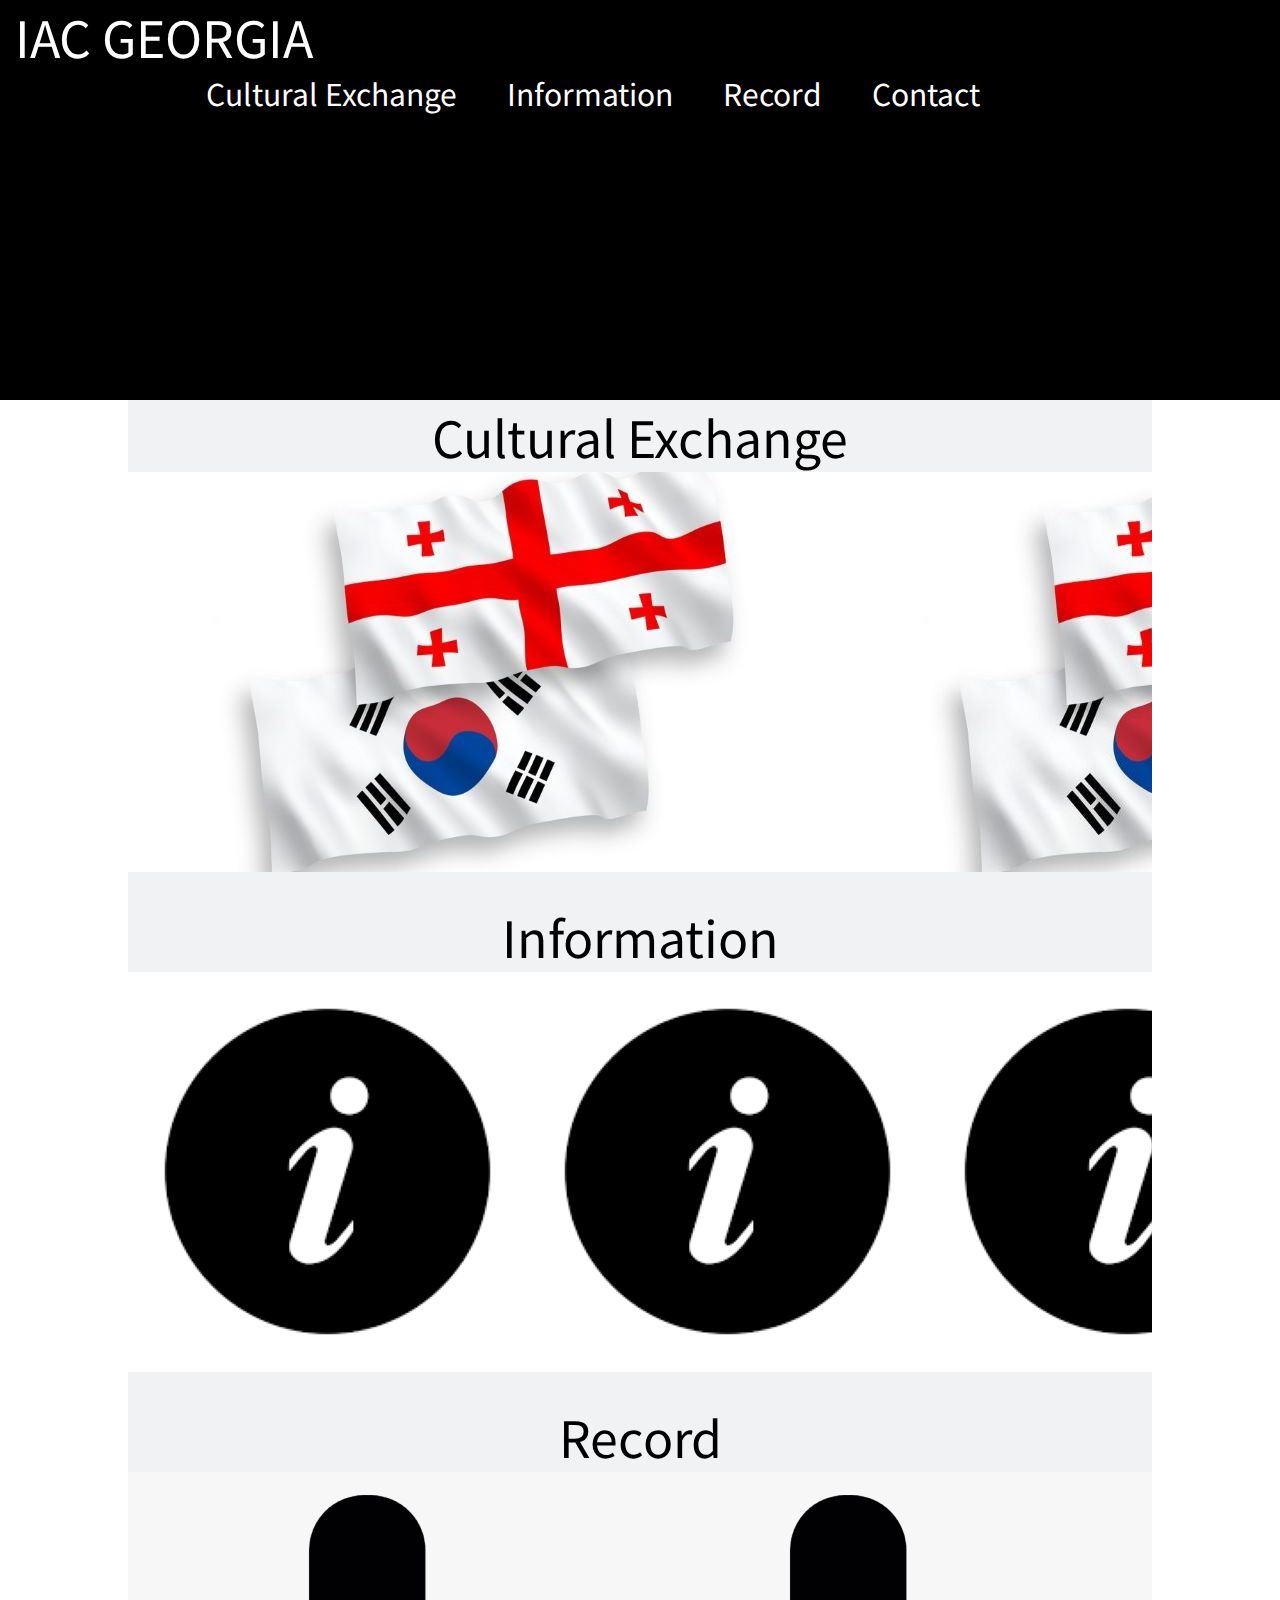
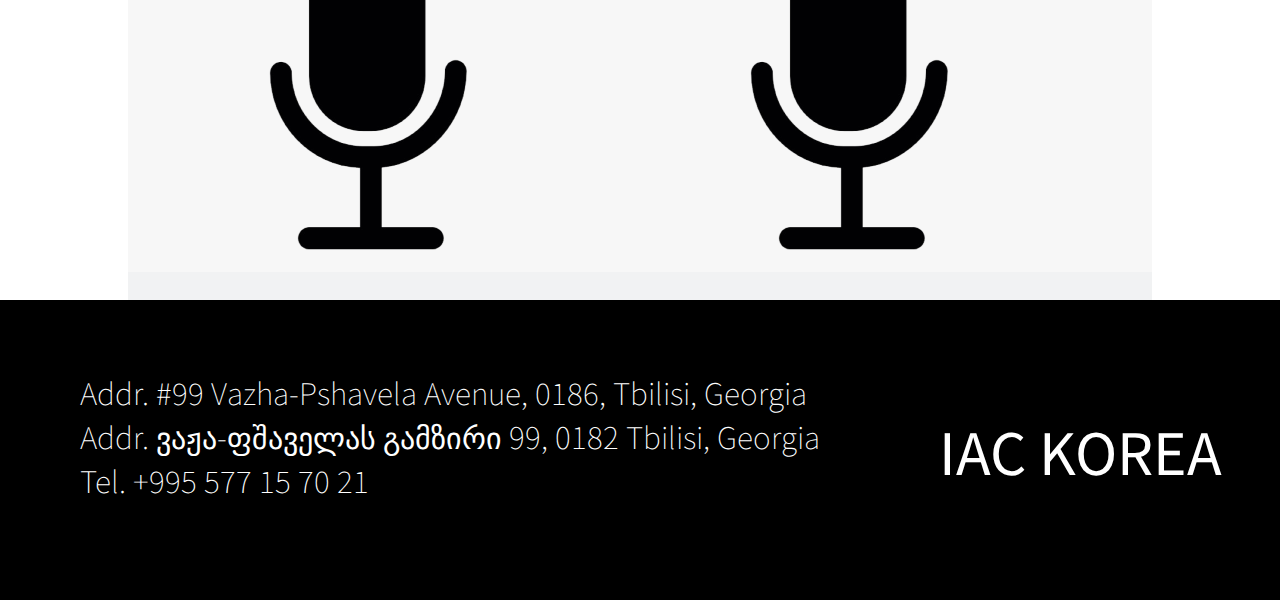
<file: index.html>
<!doctype html>
<html lang="eng">
    <head>
        <link href="https://fonts.googleapis.com/css?family=Noto+Sans+KR&display=swap" rel="stylesheet">
        <link rel="stylesheet" type="text/css" href="main_style.css">
    </head>
    <body>
        <div class="wrap">
            <div class="intro">
                <div class="intro1">
                    <div class="name">
                        <a href="index.html">IAC GEORGIA</a>
                    </div>
                    <div class="header">
                        <div class="login">
                            <a href = "sign_in.html">
                                Sign In
                            </a>
                        </div>
                        <div class="login">
                            <a href = "sign_up.html">
                                Sign up
                            </a>
                        </div>
                    </div>
                </div>
                <div class="intro2">
                        <ul class="nav">
                            <li><a href="k-food.html">Cultural Exchange</a></li>
                            <li><a href="information_home.html">Information</a></li>
                            <li><a>Record</a></li>
                            <li><a href="#link_contact">Contact</a></li>
                        </ul>
                </div>
            </div>
            <div class="main">
                <div class="style">
                    Cultural Exchange
                <div class="exchange">
                </div>
                </div>
                <div class="style">
                    Information
                    <div class="info">
                    </div>
                </div>
                <div class="style">
                    Record
                    <div class="rec"></div>
                </div>
                <div class="contact" id="link_contact">
                    <div class="con">
                        Addr. #99 Vazha-Pshavela Avenue, 0186, Tbilisi, Georgia
                        <br> Addr. ვაჟა-ფშაველას გამზირი 99, 0182 Tbilisi, Georgia
                        <br>Tel. +995 577 15 70 21
                    </div>
                    <a href="http://gictc.sillasys.com/main/main.do">
                        IAC KOREA
                    </a>
                </div>
            </div>
        </div>
    </body>
</html>
</file>
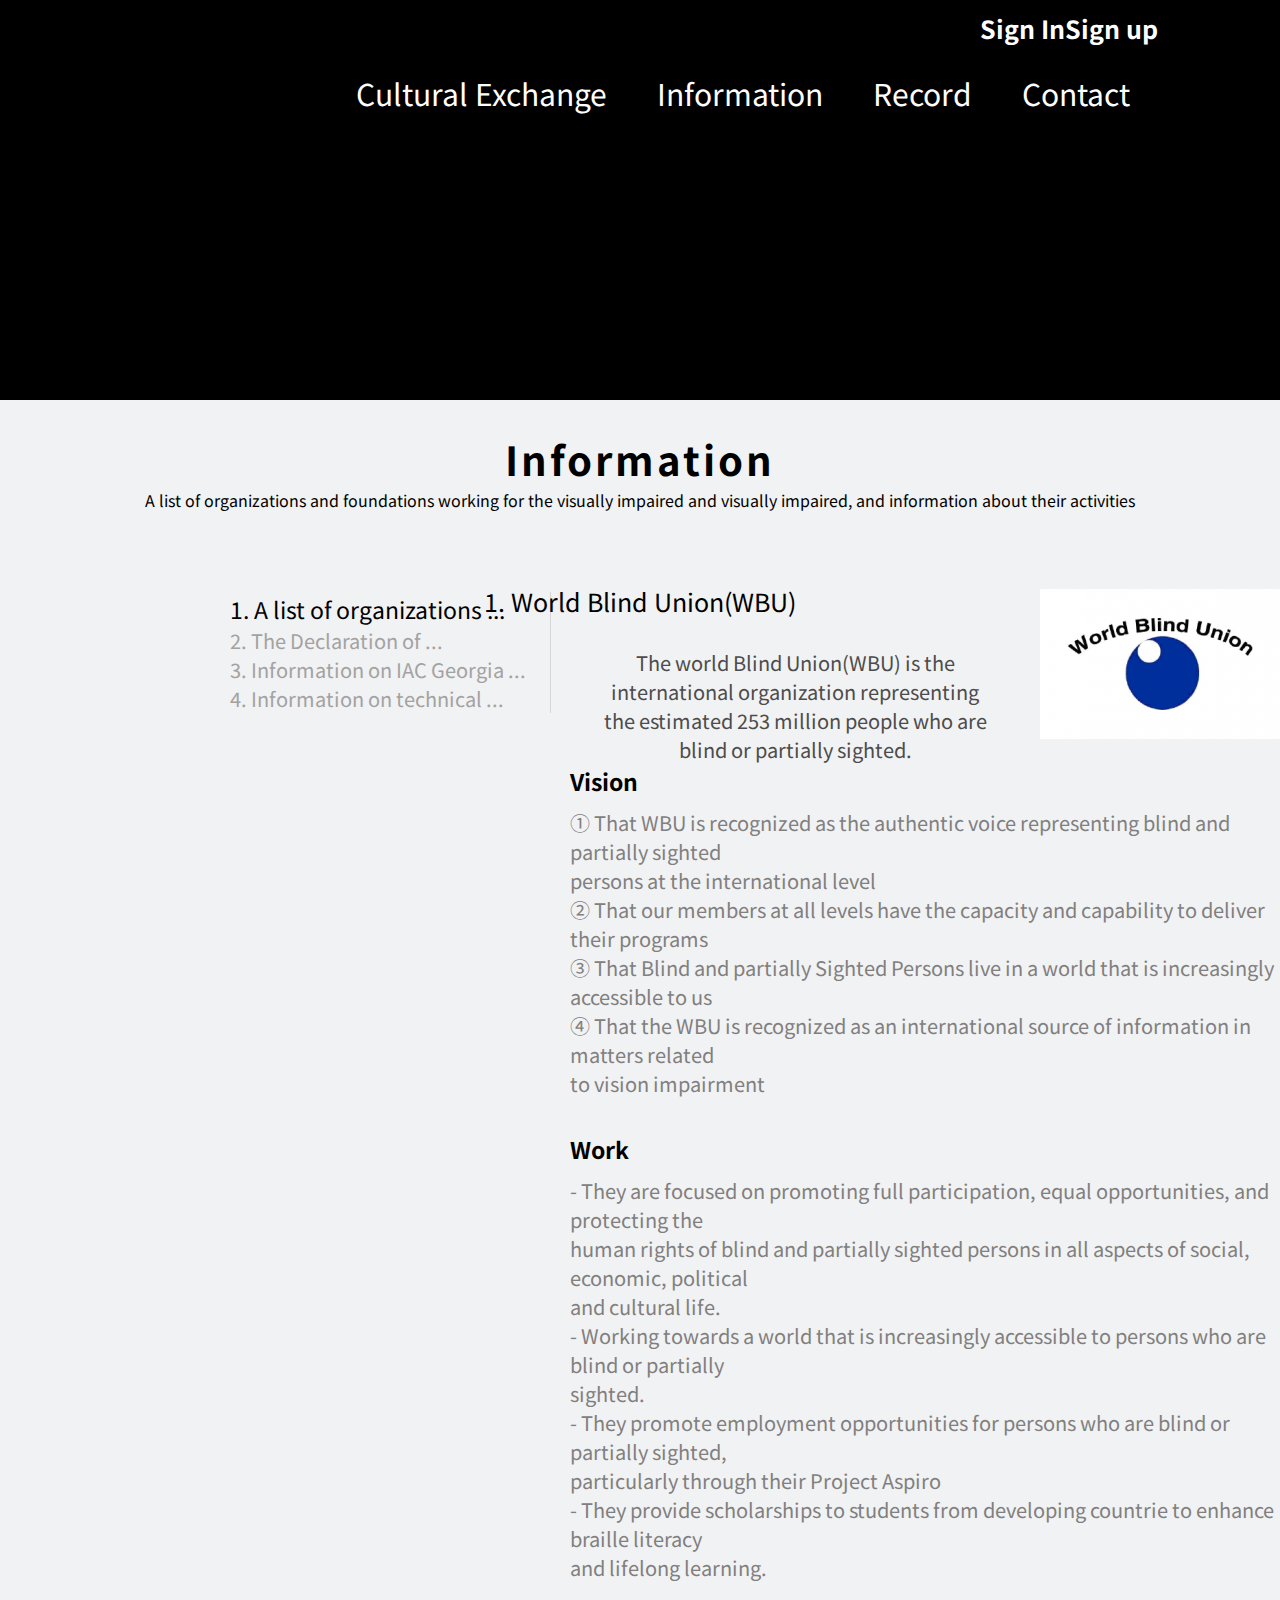
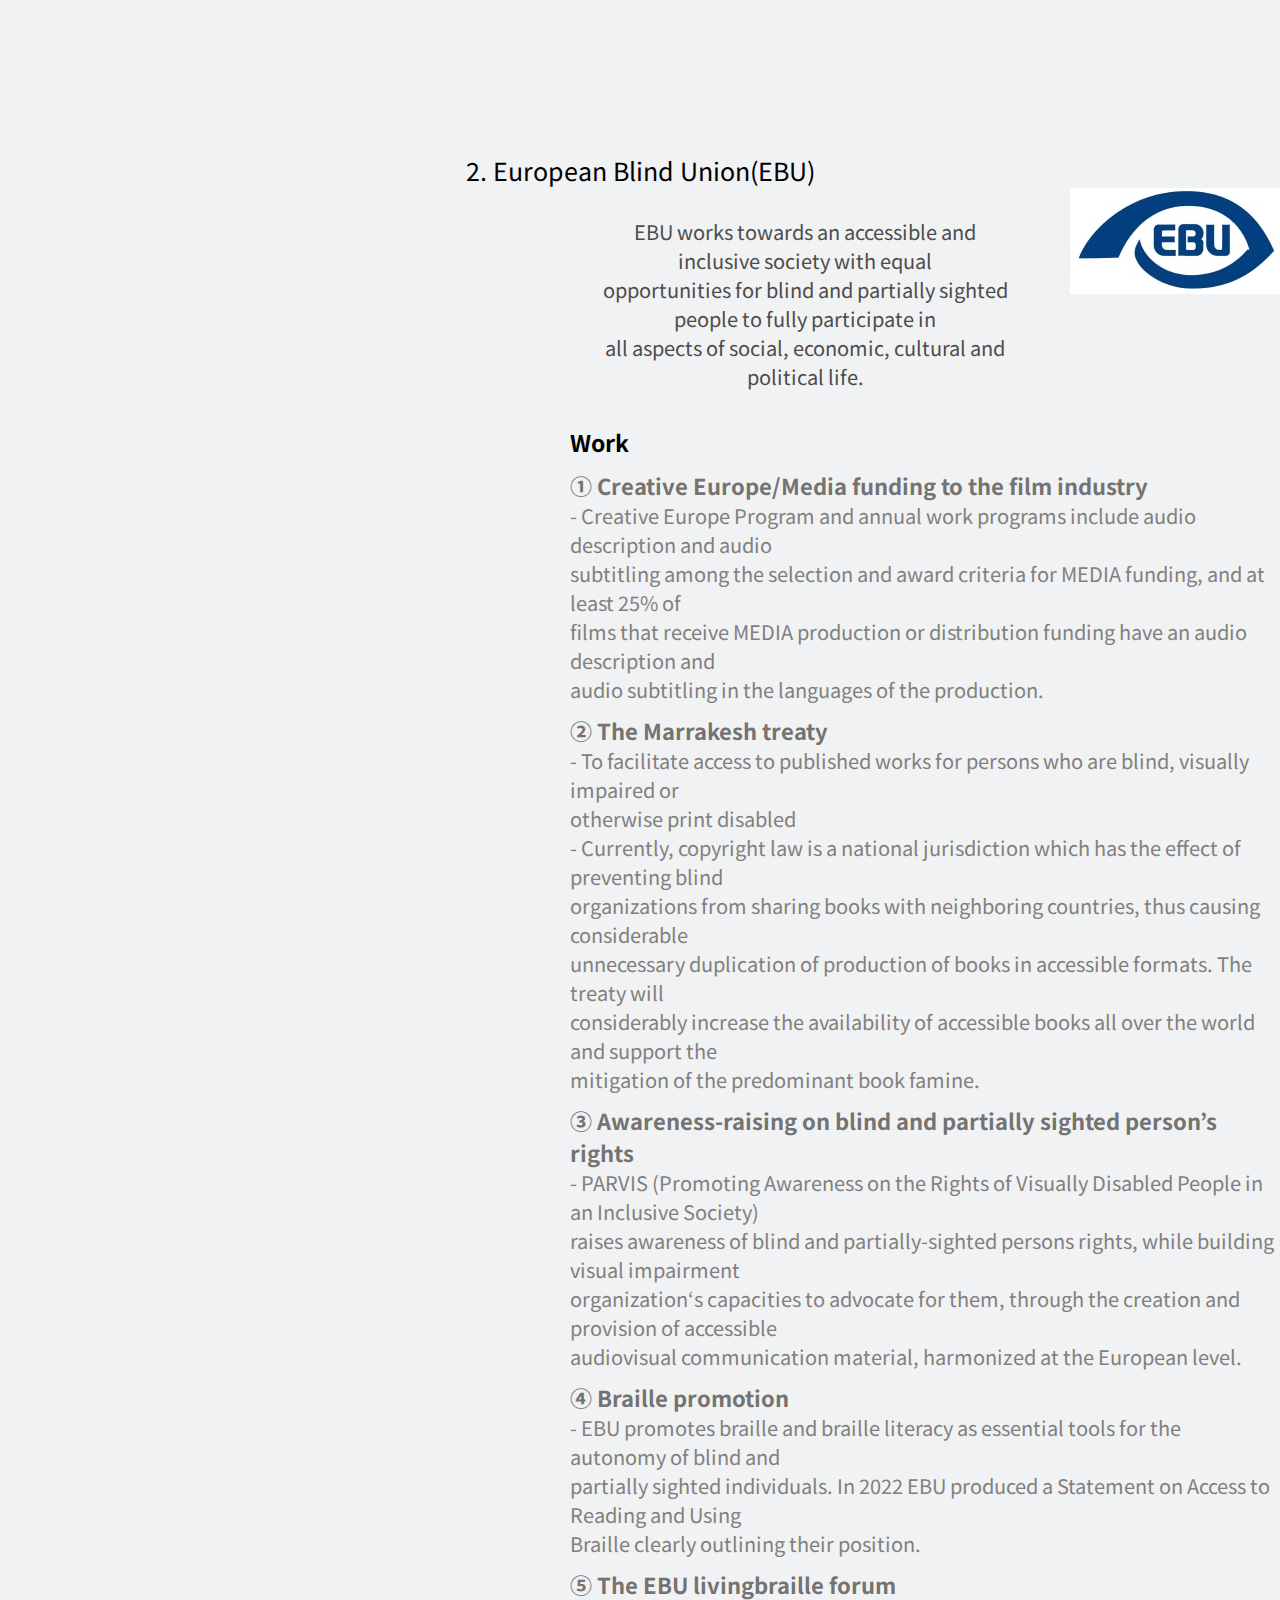
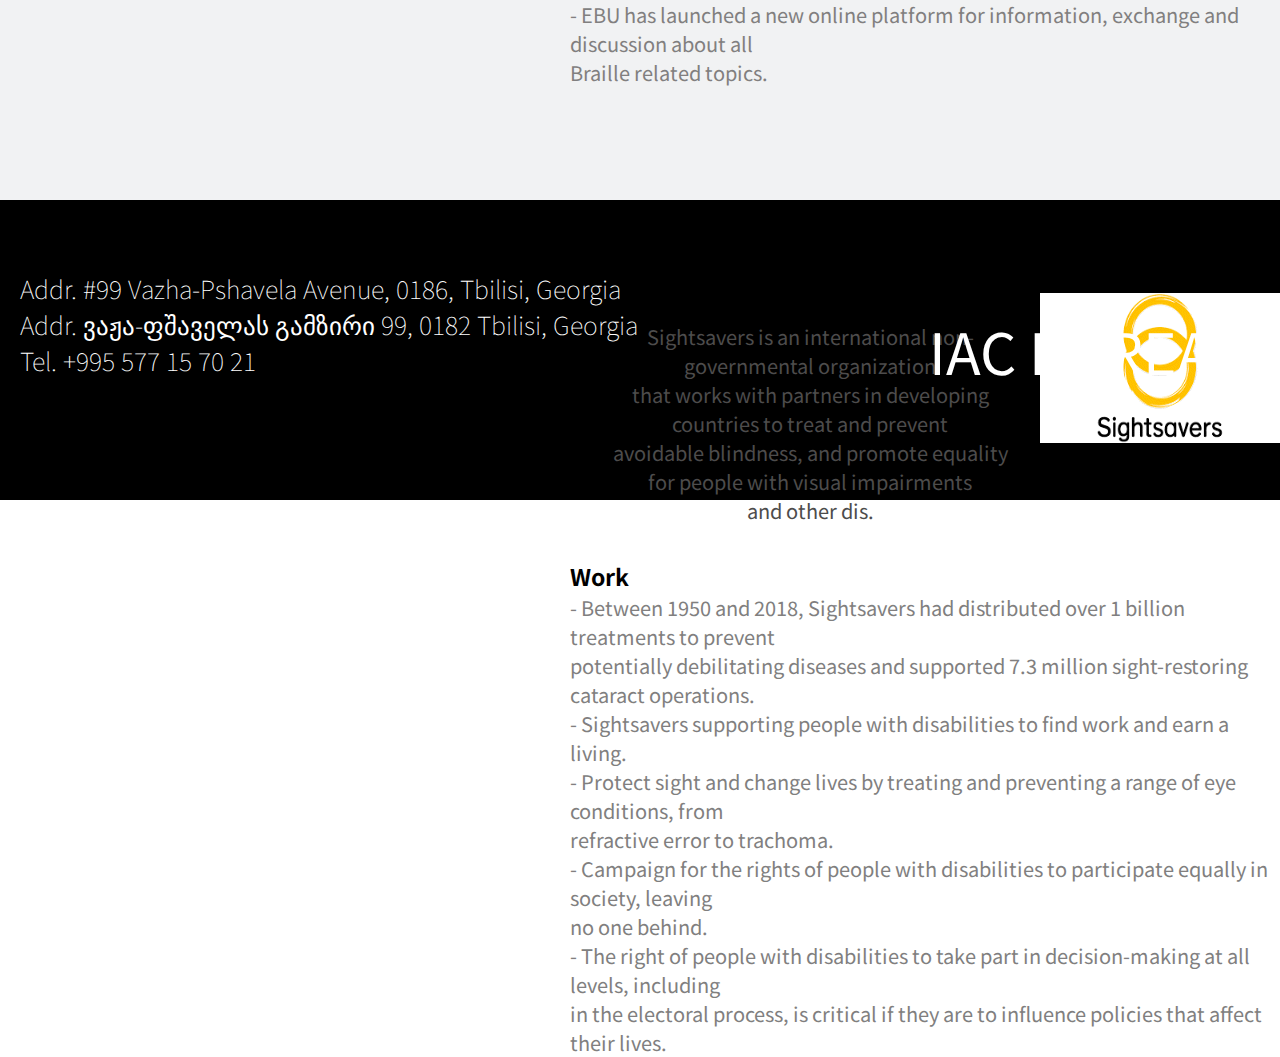
<file: inform_1.html>
<!doctype html>
<html lang="eng">
    <head>
        <link href="https://fonts.googleapis.com/css?family=Noto+Sans+KR&display=swap" rel="stylesheet">
        <link rel="stylesheet" type="text/css" href="inform_1.css">
    </head>
    <body>
        <div class="wrap">
            <div class="intro"> <!-- 로그인&회원가입, 목록 -->
                <div class="intro1">
                    <div class="header">
                        <div class="login">
                            <a href = "sign_in.html">
                                Sign In 
                            </a>
                        </div>
                        <div class="login">
                            <a href = "sign_up.html">
                                Sign up
                            </a>
                        </div>
                    </div>
                </div>
                <div class="intro2">
                        <ul class="nav">
                            <li><a>Cultural Exchange</a></li>
                            <li><a href = "information_home.html">Information</a></li>
                            <li><a>Record</a></li>
                            <li><a href="#link_contact">Contact</a></li>
                        </ul>
                </div>
            </div>

            <div class="main"> <!-- 목록 아래부터 맨 밑 소개까지 전부 main -->

                <div class="information_list">
                    <h1>Information</h1>
                    <div class="explanation">
                        A list of organizations and foundations working for the visually impaired and visually impaired, and information about their activities
                    </div>
                    
                    <div id="grid">
                        <ol>
                            <li><a href = "inform_1.html"><div class="bold">1. A list of organizations ...</div></a></li>
                            <li><a href = "inform_2_1.html">2. The Declaration of ...</a></li>
                            <li><a href = "inform_3.html">3. Information on IAC Georgia ...</a></li>
                            <li><a href = "inform_4.html">4. Information on technical ...</a></li>
                        </ol>
                    </div>

                    <!-- ---------------------------------- -->
                    
                    <div class="text1">
                        1. World Blind Union(WBU)
                    </div>

                    <ul class="introduce">
                        <li>
                            <br>The world Blind Union(WBU) is the international organization representing <br> the estimated 253 million people who are blind or partially sighted.
                        </li>

                        <li>
                            <div class="img_WBU">
                                <img src="image/WBU.png">
                            </div>
                        </li>
                    </ul>

                    <div class="subtitle">
                        Vision
                    </div>
                    
                    <div class="contents">
                        ① That WBU is recognized as the authentic voice representing blind and partially sighted<br> persons at the international level
                        <br>② That our members at all levels have the capacity and capability to deliver their programs
                        <br>③ That Blind and partially Sighted Persons live in a world that is increasingly accessible to us
                        <br>④ That the WBU is recognized as an international source of information in matters related<br>to vision impairment
                    </div>
                    
                    <div class="subtitle">
                        <br>Work
                    </div>

                    <div class="contents">
                        - They are focused on promoting full participation, equal opportunities, and protecting the <br>human rights of blind and partially sighted persons in all aspects of social, economic, political<br> and cultural life. 
                        <br>- Working towards a world that is increasingly accessible to persons who are blind or partially<br>sighted.
                        <br>- They promote employment opportunities for persons who are blind or partially sighted,<br> particularly through their Project Aspiro
                        <br>- They provide scholarships to students from developing countrie to enhance braille literacy <br>and lifelong learning.
                    </div>
                    
                    <!-- ---------------------------------- -->

                    <div class="text2">
                        2. European Blind Union(EBU)
                    </div>

                    <ul class="introduce">
                        <li>
                            <br>EBU works towards an accessible and inclusive society with equal<br> opportunities for blind and partially sighted people to fully participate in<br> all aspects of social, economic, cultural and political life.
                        </li>

                        <li>
                            <div class="img_EBU">
                                <img src="image/EBU.jpg">
                            </div>
                        </li>
                    </ul>

                    <div class="EBUsubtitle">
                        <br>Work
                    </div>

                    <div class="contents">
                        <div class="sub_title">① Creative Europe/Media funding to the film industry</div>
                        - Creative Europe Program and annual work programs include audio description and audio<br> subtitling among the selection and award criteria for MEDIA funding, and at least 25% of<br> films that receive MEDIA production or distribution funding have an audio description and<br> audio subtitling in the languages of the production.
                        <div class="sub_title">② The Marrakesh treaty</div>
                        - To facilitate access to published works for persons who are blind, visually impaired or<br> otherwise print disabled
                        <br>- Currently, copyright law is a national jurisdiction which has the effect of preventing blind<br> organizations from sharing books with neighboring countries, thus causing considerable<br> unnecessary duplication of production of books in accessible formats. The treaty will<br> considerably increase the availability of accessible books all over the world and support the<br> mitigation of the predominant book famine.
                        <div class="sub_title">③ Awareness-raising on blind and partially sighted person’s rights</div>
                        - PARVIS (Promoting Awareness on the Rights of Visually Disabled People in an Inclusive Society)<br> raises awareness of blind and partially-sighted persons rights, while building visual impairment<br> organization‘s capacities to advocate for them, through the creation and provision of accessible<br> audiovisual communication material, harmonized at the European level.
                        <div class="sub_title">④ Braille promotion</div>
                        - EBU promotes braille and braille literacy as essential tools for the autonomy of blind and<br> partially sighted individuals. In 2022 EBU produced a Statement on Access to Reading and Using<br> Braille clearly outlining their position.
                        <div class="sub_title">⑤ The EBU livingbraille forum</div>
                        - EBU has launched a new online platform for information, exchange and discussion about all<br> Braille related topics.
                    </div>

                    <!-- ---------------------------------- -->

                    <div class="text2">
                        3. Sightsavers
                    </div>

                    <ul class="introduce">
                        <li>
                            <br>Sightsavers is an international non-governmental organization<br> that works with partners in developing countries to treat and prevent<br> avoidable blindness, and promote equality for people with visual impairments<br> and other dis.
                        </li>

                        <li>
                            <div class="img_Sightsavers">
                                <img src="image/Sightsavers.png">
                            </div>
                        </li>
                    </ul>

                    <div class="EBUsubtitle">
                        <br>Work
                    </div>

                    <div class="contents">
                        - Between 1950 and 2018, Sightsavers had distributed over 1 billion treatments to prevent<br> potentially debilitating diseases and supported 7.3 million sight-restoring cataract operations.
                        <br>- Sightsavers supporting people with disabilities to find work and earn a living.
                        <br>- Protect sight and change lives by treating and preventing a range of eye conditions, from<br> refractive error to trachoma.
                        <br>- Campaign for the rights of people with disabilities to participate equally in society, leaving<br> no one behind.
                        <br> - The right of people with disabilities to take part in decision-making at all levels, including<br> in the electoral process, is critical if they are to influence policies that affect their lives.
                    </div>
                </div>
                

                <div class="contact" id="link_contact">
                    <div class="con">
                        Addr. #99 Vazha-Pshavela Avenue, 0186, Tbilisi, Georgia
                        <br> Addr. ვაჟა-ფშაველას გამზირი 99, 0182 Tbilisi, Georgia
                        <br>Tel. +995 577 15 70 21
                    </div>
                    <a href="http://gictc.sillasys.com/main/main.do">
                        IAC KOREA
                    </a>
                </div>

            </div>
        </div>
    </body>
</html>
</file>
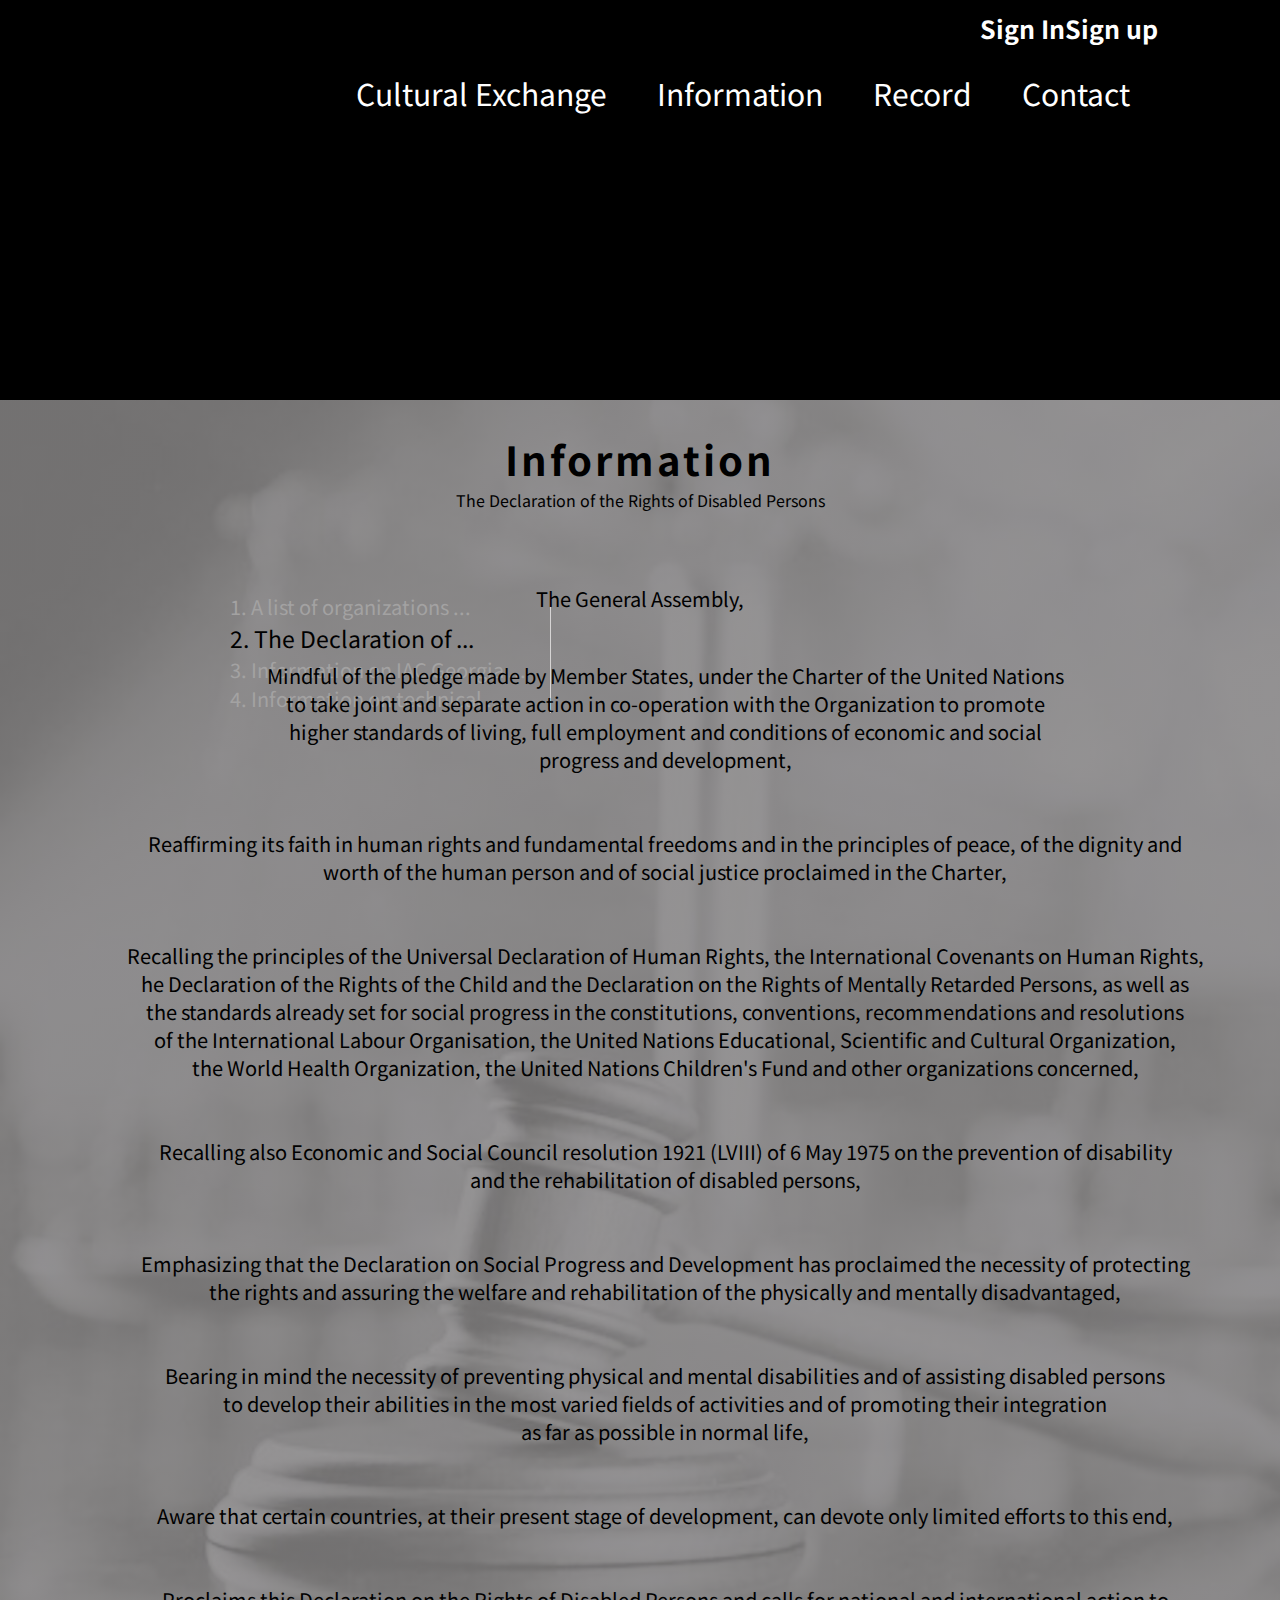
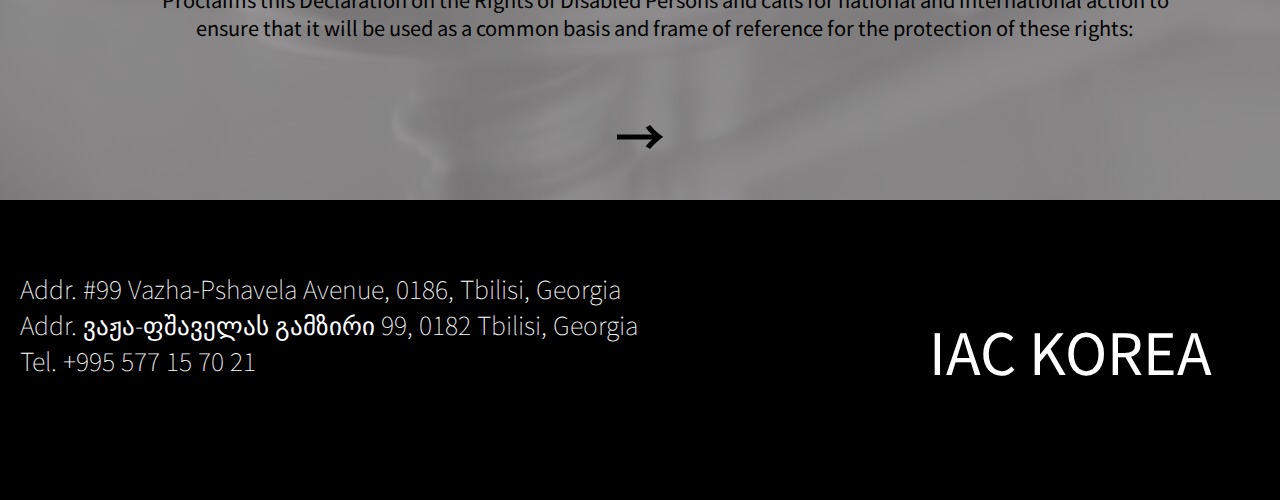
<file: inform_2_1.html>
<!doctype html>
<html lang="eng">
    <head>
        <link href="https://fonts.googleapis.com/css?family=Noto+Sans+KR&display=swap" rel="stylesheet">
        <link rel="stylesheet" type="text/css" href="inform_2.css">
    </head>
    <body>
        <div class="wrap">
            <div class="intro"> <!-- 로그인&회원가입, 목록 -->
                <div class="intro1">
                    <div class="header">
                        <div class="login">
                            <a href = "sign_in.html">
                                Sign In 
                            </a>
                        </div>
                        <div class="login">
                            <a href = "sign_up.html">
                                Sign up
                            </a>
                        </div>
                    </div>
                </div>
                <div class="intro2">
                        <ul class="nav">
                            <li><a>Cultural Exchange</a></li>
                            <li><a href = "information_home.html">Information</a></li>
                            <li><a>Record</a></li>
                            <li><a href="#link_contact">Contact</a></li>
                        </ul>
                </div>
            </div>

            <div class="main"> <!-- 목록 아래부터 맨 밑 소개까지 전부 main -->

                <div class="information_list">
                    <h1>Information</h1>
                    <div class="explanation">
                        The Declaration of the Rights of Disabled Persons
                    </div>
                    
                    <div id="grid">
                        <ol>
                            <li><a href = "inform_1.html">1. A list of organizations ...</a></li>
                            <li><a href = "inform_2_1.html"><div class="bold">2. The Declaration of ...</div></a></li>
                            <li><a href = "inform_3.html">3. Information on IAC Georgia ...</a></li>
                            <li><a href = "inform_4.html">4. Information on technical ...</a></li>
                        </ol>
                    </div>
                
                    <!-- -------------------------------------------- -->

                    <div class="contents">
                        The General Assembly,
                    </div>
                    <br><br>

                    <div class="contents1">
                        Mindful of the pledge made by Member States, under the Charter of the United Nations<br>
                        to take joint and separate action in co-operation with the Organization to promote<br>
                        higher standards of living, full employment and conditions of economic and social<br>
                        progress and development,<br>
                        <br><br>
                        Reaffirming its faith in human rights and fundamental freedoms and in the principles of peace, of the dignity and<br>
                        worth of the human person and of social justice proclaimed in the Charter,<br>
                        <br><br>
                        Recalling the principles of the Universal Declaration of Human Rights, the International Covenants on Human Rights,<br>
                        he Declaration of the Rights of the Child and the Declaration on the Rights of Mentally Retarded Persons, as well as<br>
                        the standards already set for social progress in the constitutions, conventions, recommendations and resolutions<br>
                        of the International Labour Organisation, the United Nations Educational, Scientific and Cultural Organization,<br>
                        the World Health Organization, the United Nations Children's Fund and other organizations concerned,<br>
                        <br><br>
                        Recalling also Economic and Social Council resolution 1921 (LVIII) of 6 May 1975 on the prevention of disability<br>
                        and the rehabilitation of disabled persons,<br>
                        <br><br>
                        Emphasizing that the Declaration on Social Progress and Development has proclaimed the necessity of protecting<br>
                        the rights and assuring the welfare and rehabilitation of the physically and mentally disadvantaged,<br>
                        <br><br>
                        Bearing in mind the necessity of preventing physical and mental disabilities and of assisting disabled persons<br>
                        to develop their abilities in the most varied fields of activities and of promoting their integration<br>
                        as far as possible in normal life,<br>
                        <br><br>
                        Aware that certain countries, at their present stage of development, can devote only limited efforts to this end,<br>
                        <br><br>
                        Proclaims this Declaration on the Rights of Disabled Persons and calls for national and international action to<br>
                        ensure that it will be used as a common basis and frame of reference for the protection of these rights:<br>
                        <br><br>
                    </div>

                    <div class="arrow"><a href = "inform_2_2.html">→</a></div>

                </div>

                            
                    

            



                <div class="contact" id="link_contact">
                    <div class="con">
                        Addr. #99 Vazha-Pshavela Avenue, 0186, Tbilisi, Georgia
                        <br> Addr. ვაჟა-ფშაველას გამზირი 99, 0182 Tbilisi, Georgia
                        <br>Tel. +995 577 15 70 21
                    </div>
                    <a href="http://gictc.sillasys.com/main/main.do">
                        IAC KOREA
                    </a>
                </div>

            </div>
        </div>
    </body>
</html>
</file>
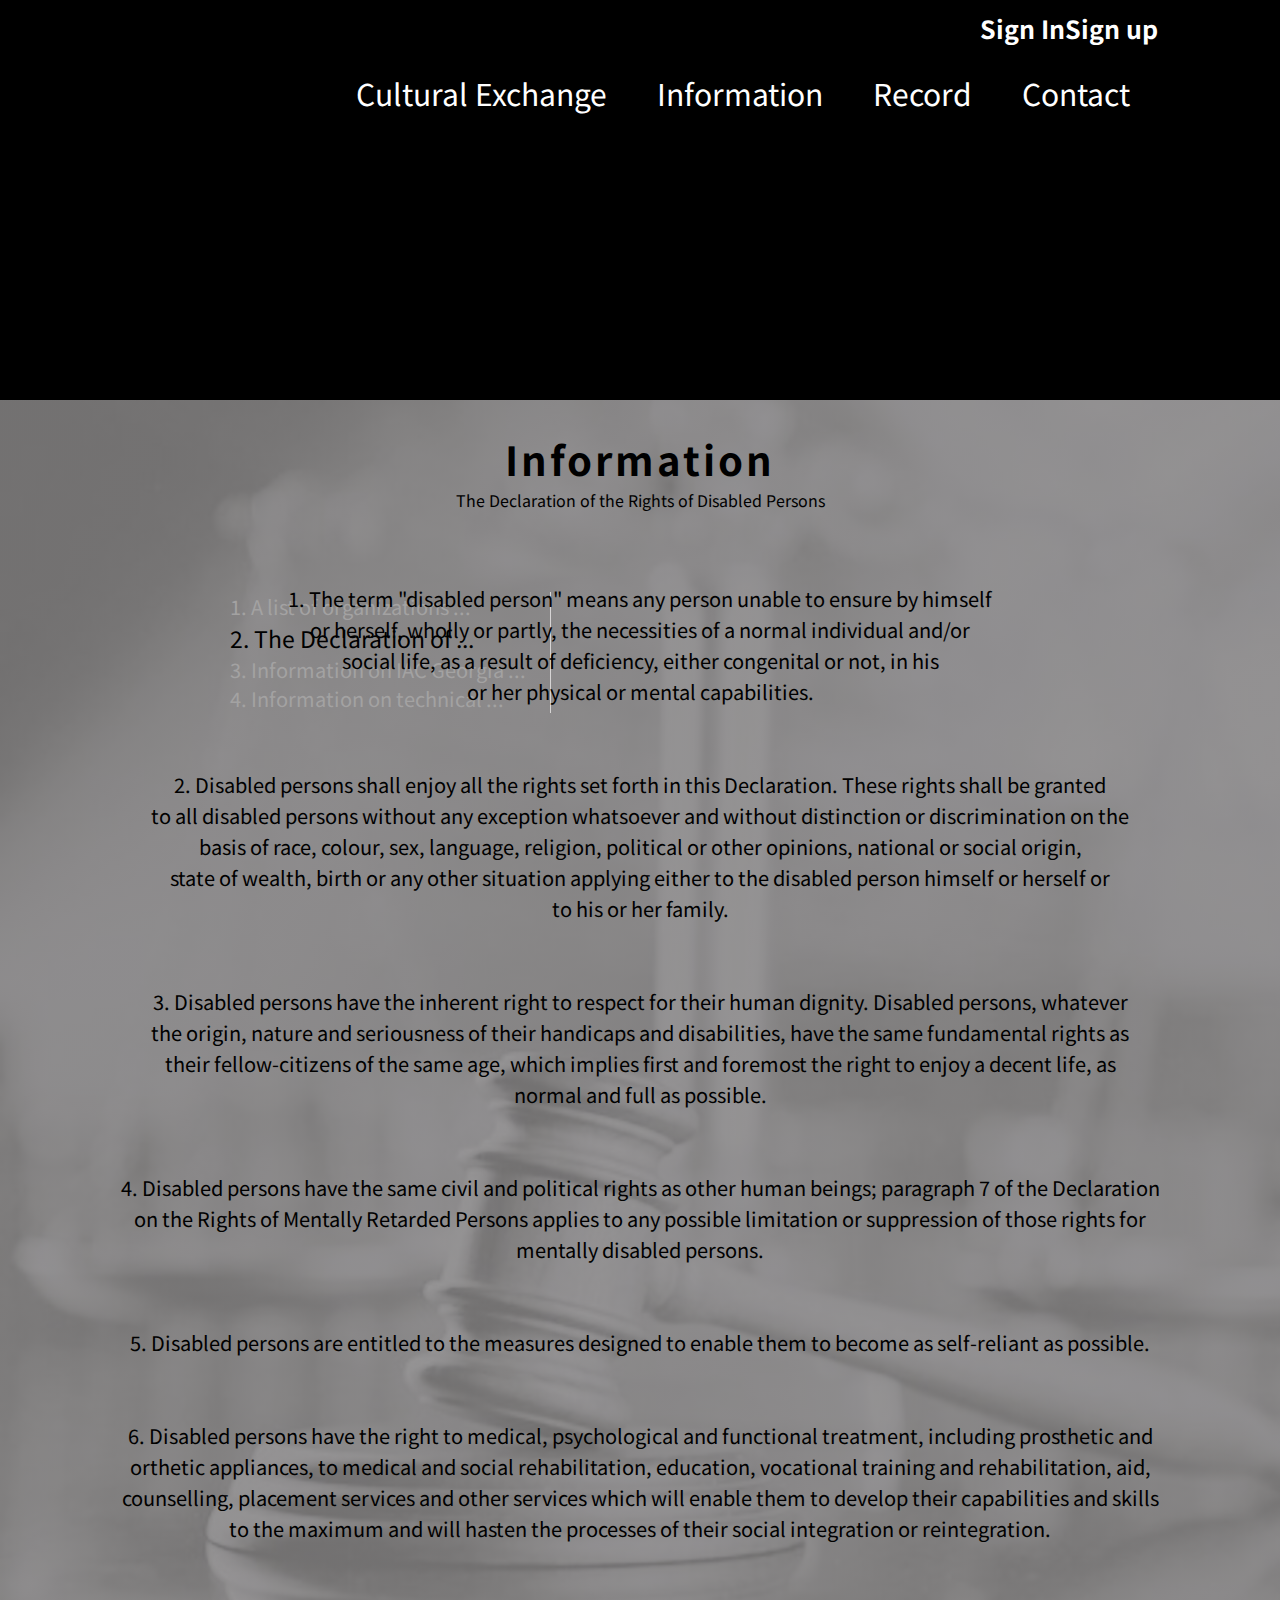
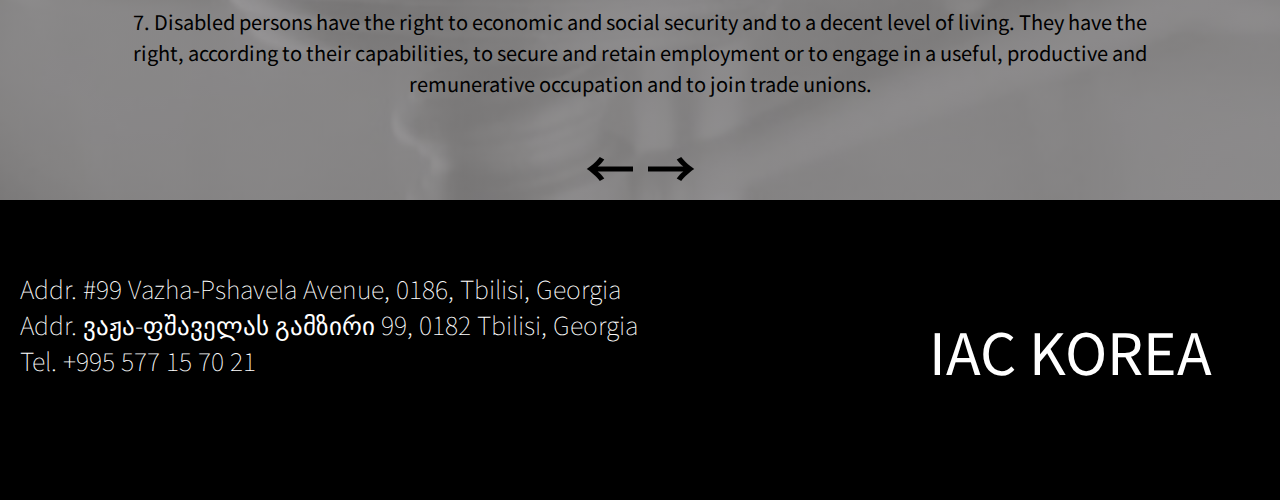
<file: inform_2_2.html>
<!doctype html>
<html lang="eng">
    <head>
        <link href="https://fonts.googleapis.com/css?family=Noto+Sans+KR&display=swap" rel="stylesheet">
        <link rel="stylesheet" type="text/css" href="inform_2.css">
    </head>
    <body>
        <div class="wrap">
            <div class="intro"> <!-- 로그인&회원가입, 목록 -->
                <div class="intro1">
                    <div class="header">
                        <div class="login">
                            <a href = "sign_in.html">
                                Sign In 
                            </a>
                        </div>
                        <div class="login">
                            <a href = "sign_up.html">
                                Sign up
                            </a>
                        </div>
                    </div>
                </div>
                <div class="intro2">
                        <ul class="nav">
                            <li><a>Cultural Exchange</a></li>
                            <li><a href = "information_home.html">Information</a></li>
                            <li><a>Record</a></li>
                            <li><a href="#link_contact">Contact</a></li>
                        </ul>
                </div>
            </div>

            <div class="main"> <!-- 목록 아래부터 맨 밑 소개까지 전부 main -->

                <div class="information_list">
                    <h1>Information</h1>
                    <div class="explanation">
                        The Declaration of the Rights of Disabled Persons
                    </div>
                    
                    <div id="grid">
                        <ol>
                            <li><a href = "inform_1.html">1. A list of organizations ...</a></li>
                            <li><a href = "inform_2_1.html"><div class="bold">2. The Declaration of ...</div></a></li>
                            <li><a href = "inform_3.html">3. Information on IAC Georgia ...</a></li>
                            <li><a href = "inform_4.html">4. Information on technical ...</a></li>
                        </ol>
                    </div>
                
                    <!-- -------------------------------------------- -->

                    <div class="contents">
                    1. The term "disabled person" means any person unable to ensure by himself<br>
                    or herself, wholly or partly, the necessities of a normal individual and/or<br>
                    social life, as a result of deficiency, either congenital or not, in his<br>
                    or her physical or mental capabilities.<br>
                    <br><br>
                    2. Disabled persons shall enjoy all the rights set forth in this Declaration. These rights shall be granted<br>
                    to all disabled persons without any exception whatsoever and without distinction or discrimination on the<br>
                    basis of race, colour, sex, language, religion, political or other opinions, national or social origin,<br>
                    state of wealth, birth or any other situation applying either to the disabled person himself or herself or<br>
                    to his or her family.<br>
                    <br><br>
                    3. Disabled persons have the inherent right to respect for their human dignity. Disabled persons, whatever<br>
                    the origin, nature and seriousness of their handicaps and disabilities, have the same fundamental rights as<br>
                    their fellow-citizens of the same age, which implies first and foremost the right to enjoy a decent life, as<br>
                    normal and full as possible.<br>
                    <br><br>
                    4. Disabled persons have the same civil and political rights as other human beings; paragraph 7 of the Declaration<br>
                    on the Rights of Mentally Retarded Persons applies to any possible limitation or suppression of those rights for<br>
                    mentally disabled persons.<br>
                    <br><br>
                    5. Disabled persons are entitled to the measures designed to enable them to become as self-reliant as possible.<br>
                    <br><br>
                    6. Disabled persons have the right to medical, psychological and functional treatment, including prosthetic and<br>
                    orthetic appliances, to medical and social rehabilitation, education, vocational training and rehabilitation, aid,<br>
                    counselling, placement services and other services which will enable them to develop their capabilities and skills<br>
                    to the maximum and will hasten the processes of their social integration or reintegration.<br>
                    <br><br>
                    7. Disabled persons have the right to economic and social security and to a decent level of living. They have the<br>
                    right, according to their capabilities, to secure and retain employment or to engage in a useful, productive and<br>
                    remunerative occupation and to join trade unions.<br>
                    <br>
                    </div>
                    
                    

                    <span class="arrow"><a href = "inform_2_1.html">←       </a></span>
                    <span class="arrow"><a href = "inform_2_3.html">       →</a></span>

                </div>

                            
                    

            



                <div class="contact" id="link_contact">
                    <div class="con">
                        Addr. #99 Vazha-Pshavela Avenue, 0186, Tbilisi, Georgia
                        <br> Addr. ვაჟა-ფშაველას გამზირი 99, 0182 Tbilisi, Georgia
                        <br>Tel. +995 577 15 70 21
                    </div>
                    <a href="http://gictc.sillasys.com/main/main.do">
                        IAC KOREA
                    </a>
                </div>

            </div>
        </div>
    </body>
</html>
</file>
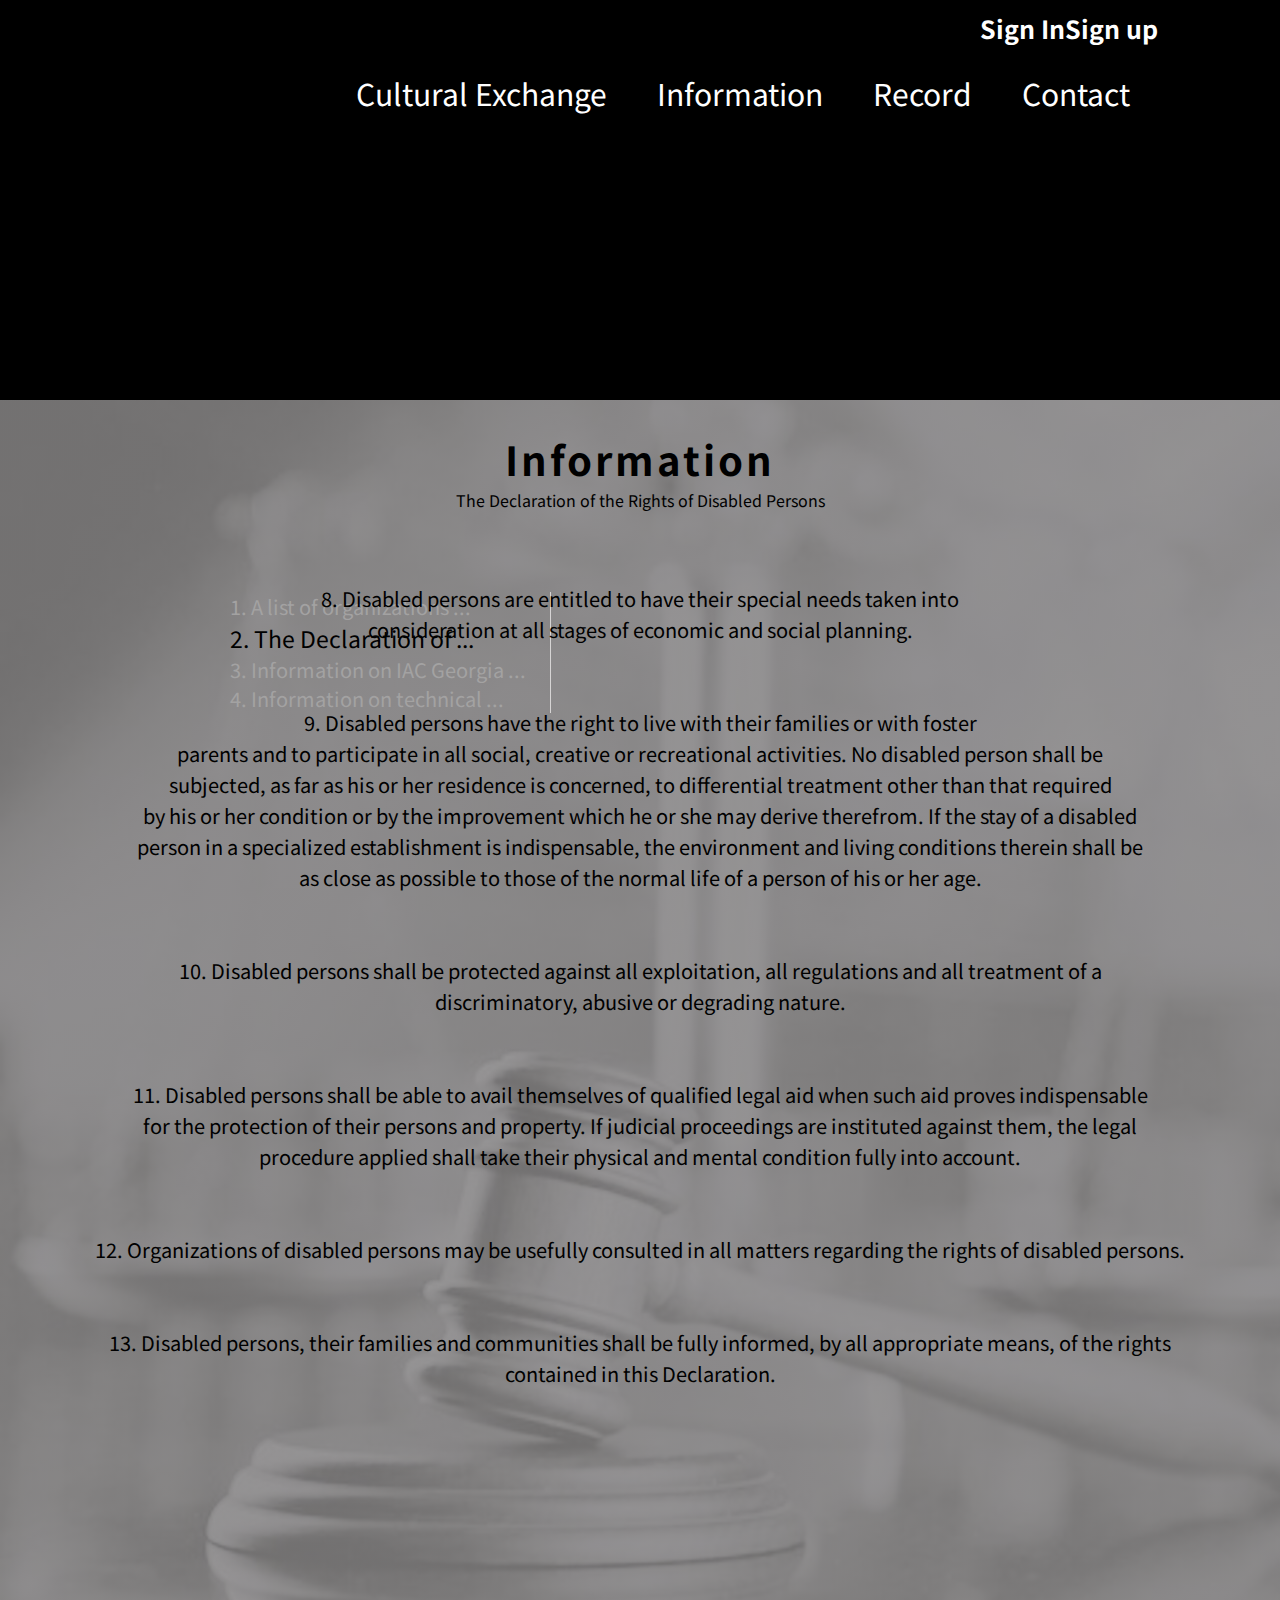
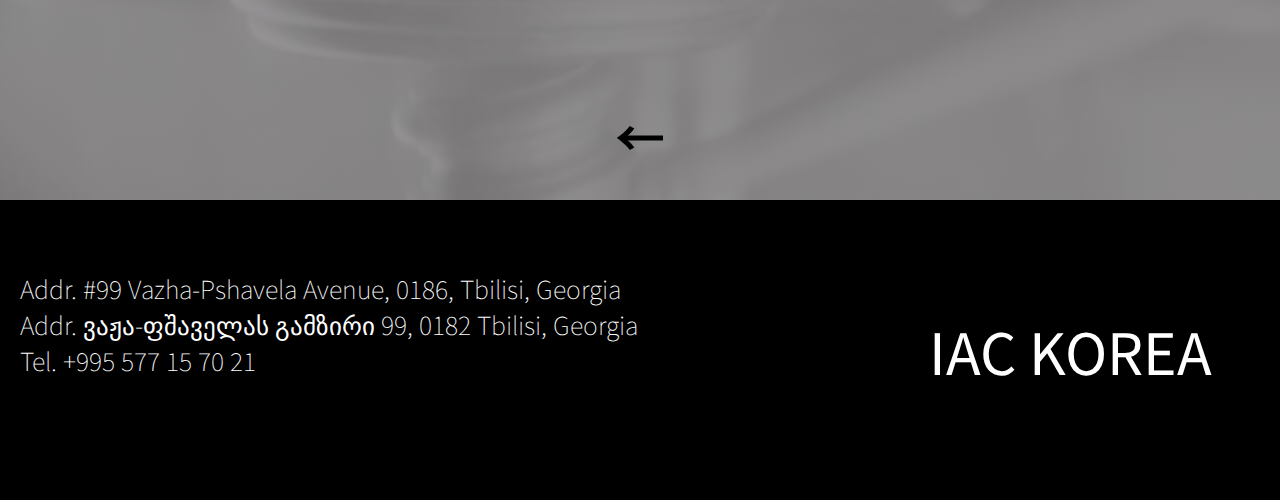
<file: inform_2_3.html>
<!doctype html>
<html lang="eng">
    <head>
        <link href="https://fonts.googleapis.com/css?family=Noto+Sans+KR&display=swap" rel="stylesheet">
        <link rel="stylesheet" type="text/css" href="inform_2.css">
    </head>
    <body>
        <div class="wrap">
            <div class="intro"> <!-- 로그인&회원가입, 목록 -->
                <div class="intro1">
                    <div class="header">
                        <div class="login">
                            <a href = "sign_in.html">
                                Sign In 
                            </a>
                        </div>
                        <div class="login">
                            <a href = "sign_up.html">
                                Sign up
                            </a>
                        </div>
                    </div>
                </div>
                <div class="intro2">
                        <ul class="nav">
                            <li><a>Cultural Exchange</a></li>
                            <li><a href = "information_home.html">Information</a></li>
                            <li><a>Record</a></li>
                            <li><a href="#link_contact">Contact</a></li>
                        </ul>
                </div>
            </div>

            <div class="main"> <!-- 목록 아래부터 맨 밑 소개까지 전부 main -->

                <div class="information_list">
                    <h1>Information</h1>
                    <div class="explanation">
                        The Declaration of the Rights of Disabled Persons
                    </div>
                    
                    <div id="grid">
                        <ol>
                            <li><a href = "inform_1.html">1. A list of organizations ...</a></li>
                            <li><a href = "inform_2_1.html"><div class="bold">2. The Declaration of ...</div></a></li>
                            <li><a href = "inform_3.html">3. Information on IAC Georgia ...</a></li>
                            <li><a href = "inform_4.html">4. Information on technical ...</a></li>
                        </ol>
                    </div>
                
                    <!-- -------------------------------------------- -->

                    <div class="contents">
                        8. Disabled persons are entitled to have their special needs taken into<br>
                        consideration at all stages of economic and social planning.<br>
                        <br><br>
                        9. Disabled persons have the right to live with their families or with foster<br>
                        parents and to participate in all social, creative or recreational activities. No disabled person shall be<br>
                        subjected, as far as his or her residence is concerned, to differential treatment other than that required<br>
                        by his or her condition or by the improvement which he or she may derive therefrom. If the stay of a disabled<br>
                        person in a specialized establishment is indispensable, the environment and living conditions therein shall be<br>
                        as close as possible to those of the normal life of a person of his or her age.<br>
                        <br><br>
                        10. Disabled persons shall be protected against all exploitation, all regulations and all treatment of a<br>
                        discriminatory, abusive or degrading nature.<br>
                        <br><br>
                        11. Disabled persons shall be able to avail themselves of qualified legal aid when such aid proves indispensable<br>
                        for the protection of their persons and property. If judicial proceedings are instituted against them, the legal<br>
                        procedure applied shall take their physical and mental condition fully into account.<br>
                        <br><br>
                        12. Organizations of disabled persons may be usefully consulted in all matters regarding the rights of disabled persons.<br>
                        <br><br>
                        13. Disabled persons, their families and communities shall be fully informed, by all appropriate means, of the rights<br>
                        contained in this Declaration.<br>
                        <br><br><br><br><br><br><br><br><br><br>                 
                    </div>
                    
                    
                    <div class="arrow"><a href = "inform_2_2.html">←</a></div>
                    





                </div>

                            
                    

            



                <div class="contact" id="link_contact">
                    <div class="con">
                        Addr. #99 Vazha-Pshavela Avenue, 0186, Tbilisi, Georgia
                        <br> Addr. ვაჟა-ფშაველას გამზირი 99, 0182 Tbilisi, Georgia
                        <br>Tel. +995 577 15 70 21
                    </div>
                    <a href="http://gictc.sillasys.com/main/main.do">
                        IAC KOREA
                    </a>
                </div>

            </div>
        </div>
    </body>
</html>
</file>
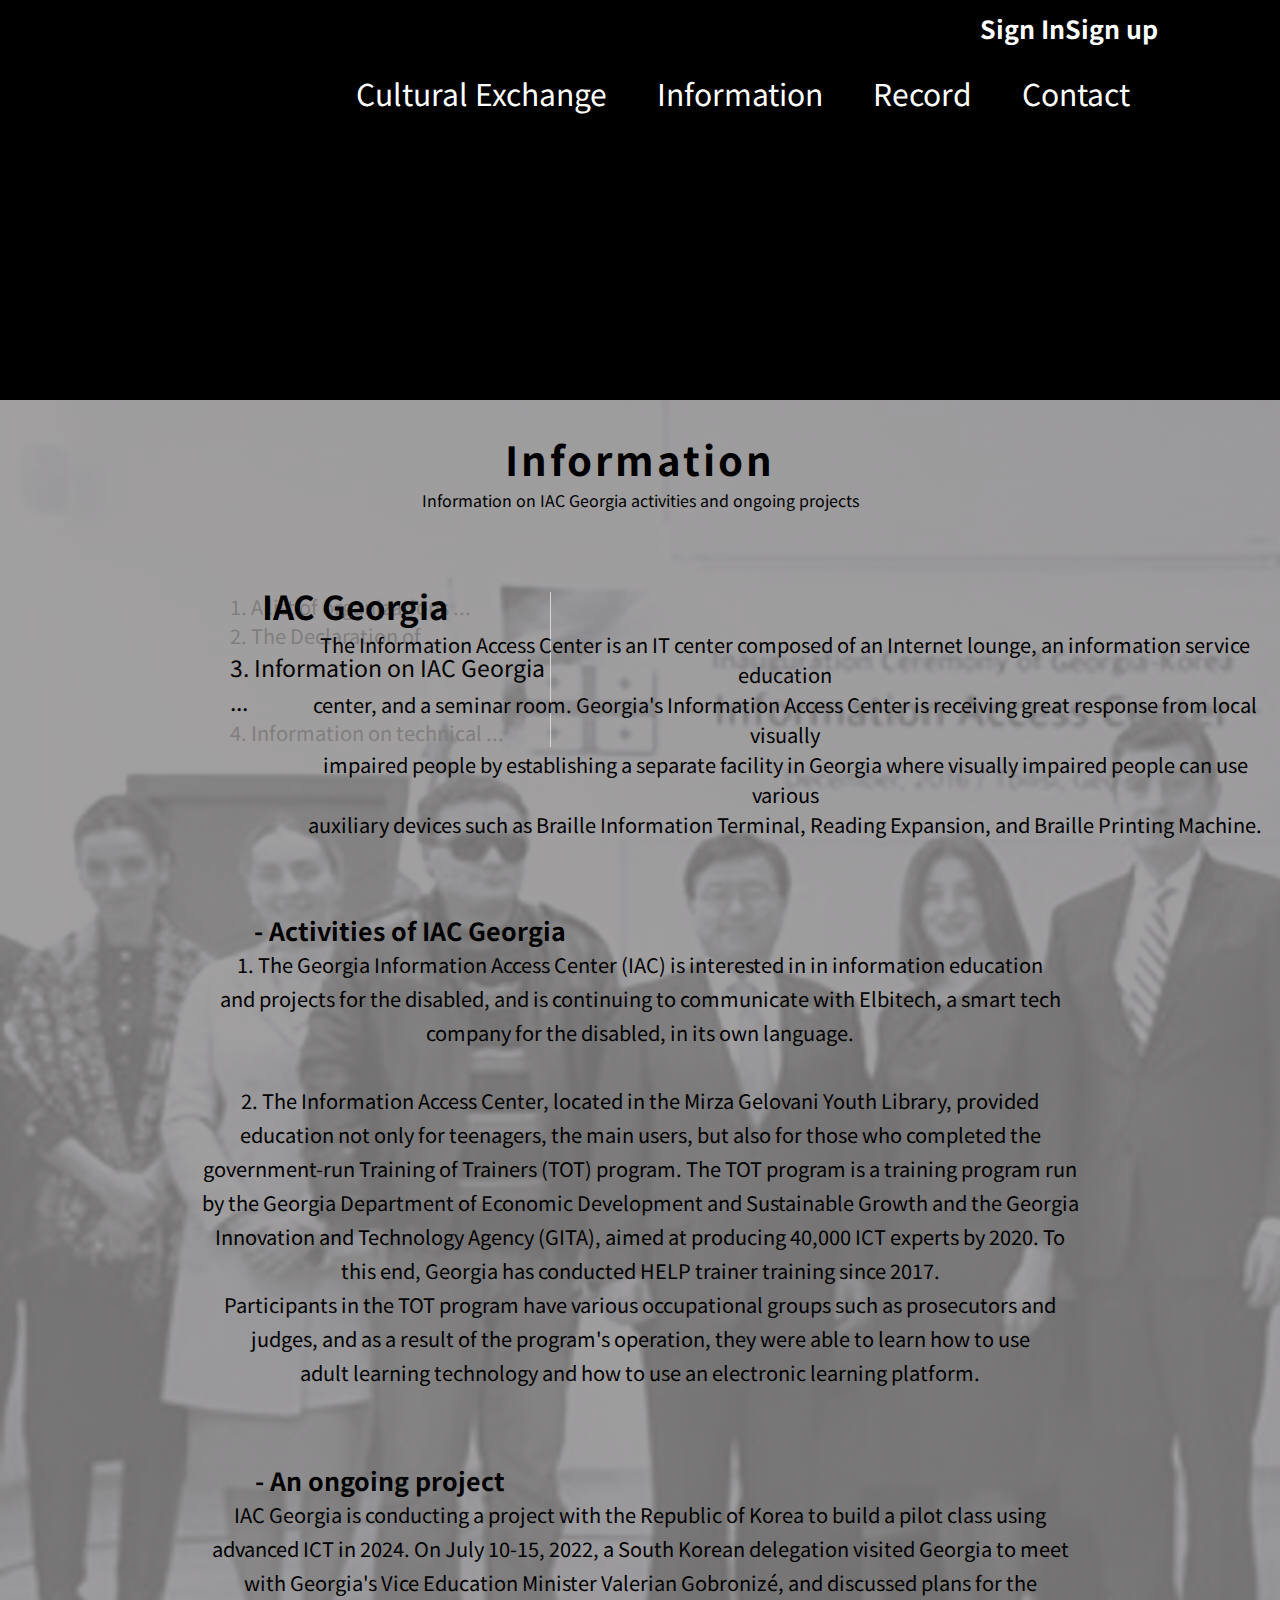
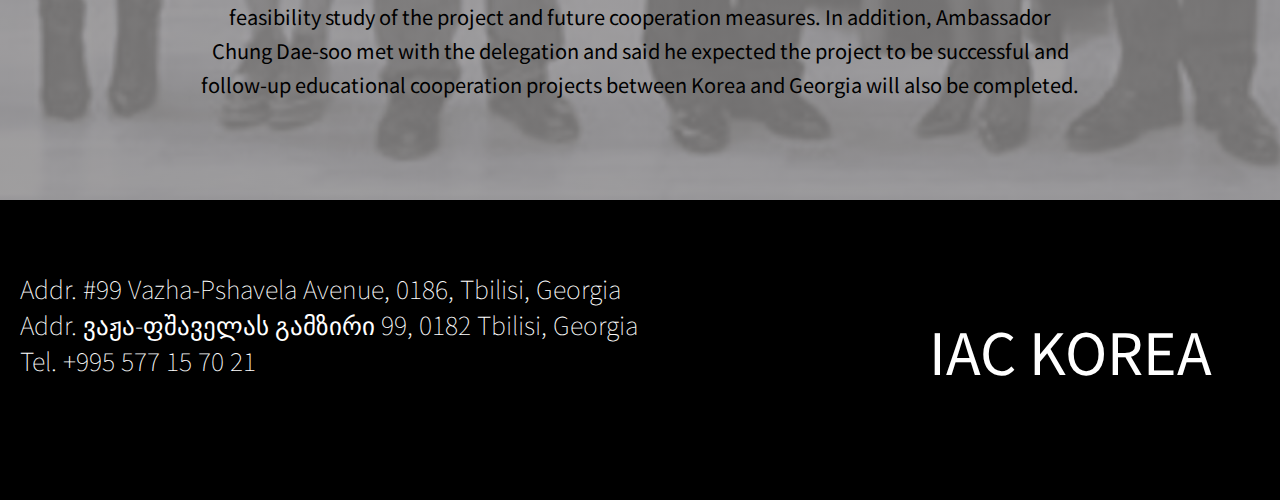
<file: inform_3.html>
<!doctype html>
<html lang="eng">
    <head>
        <link href="https://fonts.googleapis.com/css?family=Noto+Sans+KR&display=swap" rel="stylesheet">
        <link rel="stylesheet" type="text/css" href="inform_3.css">
    </head>
    <body>
        <div class="wrap">
            <div class="intro"> <!-- 로그인&회원가입, 목록 -->
                <div class="intro1">
                    <div class="header">
                        <div class="login">
                            <a href = "sign_in.html">
                                Sign In 
                            </a>
                        </div>
                        <div class="login">
                            <a href = "sign_up.html">
                                Sign up
                            </a>
                        </div>
                    </div>
                </div>
                <div class="intro2">
                        <ul class="nav">
                            <li><a>Cultural Exchange</a></li>
                            <li><a href = "information_home.html">Information</a></li>
                            <li><a>Record</a></li>
                            <li><a href="#link_contact">Contact</a></li>
                        </ul>
                </div>
            </div>

            <div class="main"> <!-- 목록 아래부터 맨 밑 소개까지 전부 main -->

                <div class="information_list">
                    <h1>Information</h1>
                    <div class="explanation">
                        Information on IAC Georgia activities and ongoing projects
                    </div>
                    
                    <div id="grid">
                        <ol>
                            <li><a href = "inform_1.html">1. A list of organizations ...</a></li>
                            <li><a href = "inform_2_1.html">2. The Declaration of ...</a></li>
                            <li><a href = "inform_3.html"><div class="bold">3. Information on IAC Georgia ...</div></a></li>
                            <li><a href = "inform_4.html">4. Information on technical ...</a></li>
                        </ol>
                    </div>
                
                    <!-- -------------------------------------------- -->

                    <div class="iac_title">
                        IAC Georgia
                    </div>

                    <div class="iac_contents">
                        The Information Access Center is an IT center composed of an Internet lounge, an information service education<br>
                        center, and a seminar room. Georgia's Information Access Center is receiving great response from local visually<br>
                        impaired people by establishing a separate facility in Georgia where visually impaired people can use various<br>
                        auxiliary devices such as Braille Information Terminal, Reading Expansion, and Braille Printing Machine.
                    </div>
                    <br><br><br>

                    <div class="subtitle">
                        - Activities of IAC Georgia
                    </div>

                    <div class="sub_contents">
                        1. The Georgia Information Access Center (IAC) is interested in in information education<br>
                        and projects for the disabled, and is continuing to communicate with Elbitech, a smart tech<br>
                        company for the disabled, in its own language.
                        <br><br>
                        2. The Information Access Center, located in the Mirza Gelovani Youth Library, provided<br>
                        education not only for teenagers, the main users, but also for those who completed the<br>
                        government-run Training of Trainers (TOT) program. The TOT program is a training program run<br>
                        by the Georgia Department of Economic Development and Sustainable Growth and the Georgia<br>
                        Innovation and Technology Agency (GITA), aimed at producing 40,000 ICT experts by 2020. To<br>
                        this end, Georgia has conducted HELP trainer training since 2017.<br>
                        Participants in the TOT program have various occupational groups such as prosecutors and<br>
                        judges, and as a result of the program's operation, they were able to learn how to use<br>
                        adult learning technology and how to use an electronic learning platform.
                    </div>
                    <br><br><br>

                    <div class="subtitle2">
                        - An ongoing project
                    </div>

                    <div class="sub_contents">
                        IAC Georgia is conducting a project with the Republic of Korea to build a pilot class using<br>
                        advanced ICT in 2024. On July 10-15, 2022, a South Korean delegation visited Georgia to meet<br>
                        with Georgia's Vice Education Minister Valerian Gobronizé, and discussed plans for the<br>
                        feasibility study of the project and future cooperation measures. In addition, Ambassador<br>
                        Chung Dae-soo met with the delegation and said he expected the project to be successful and<br>
                        follow-up educational cooperation projects between Korea and Georgia will also be completed.
                    </div>




                </div>
                            
                    

            



                <div class="contact" id="link_contact">
                    <div class="con">
                        Addr. #99 Vazha-Pshavela Avenue, 0186, Tbilisi, Georgia
                        <br> Addr. ვაჟა-ფშაველას გამზირი 99, 0182 Tbilisi, Georgia
                        <br>Tel. +995 577 15 70 21
                    </div>
                    <a href="http://gictc.sillasys.com/main/main.do">
                        IAC KOREA
                    </a>
                </div>

            </div>
        </div>
    </body>
</html>
</file>
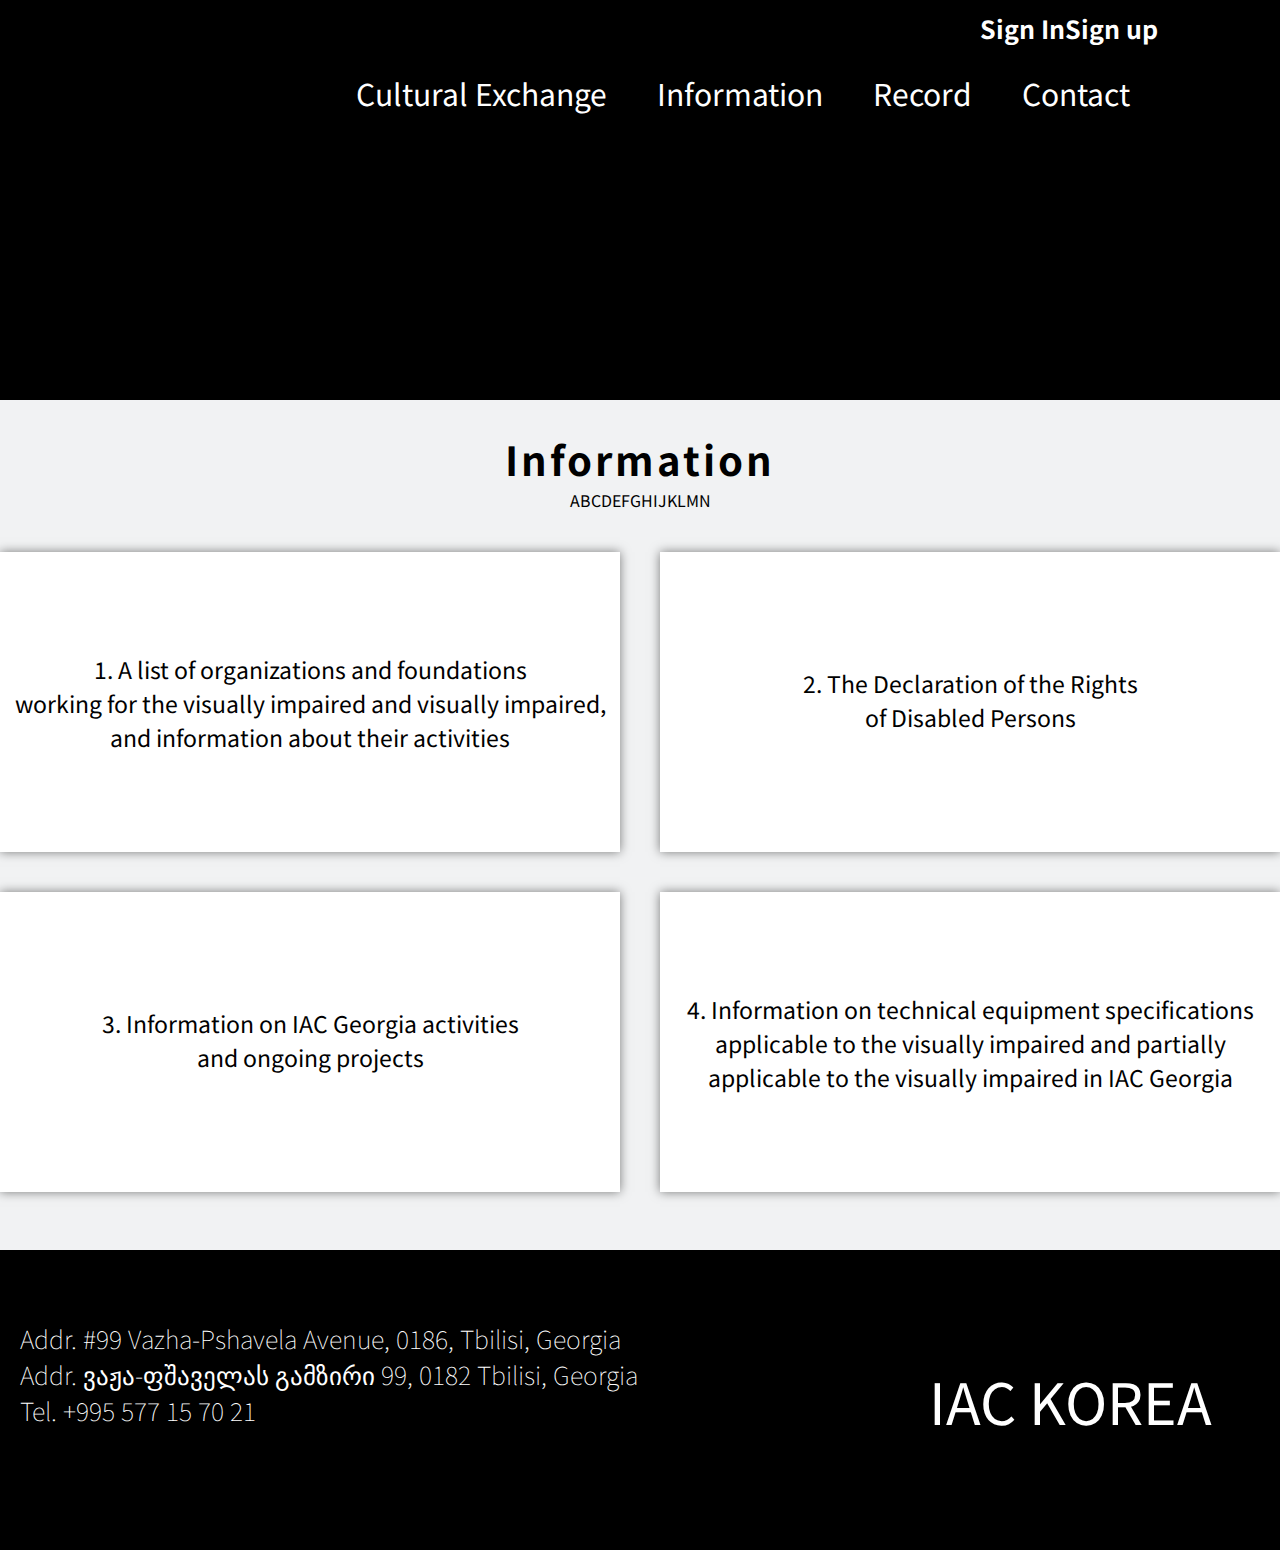
<file: information_home.html>
<!doctype html>
<html lang="eng">
    <head>
        <link href="https://fonts.googleapis.com/css?family=Noto+Sans+KR&display=swap" rel="stylesheet">
        <link rel="stylesheet" type="text/css" href="information_home.css">
    </head>
    <body>
        <div class="wrap">
            <div class="intro"> <!-- 로그인&회원가입, 목록 -->
                <div class="intro1">
                    <div class="header">
                        <div class="login">
                            <a href = "sign_in.html">
                                Sign In 
                            </a>
                        </div>
                        <div class="login">
                            <a href = "sign_up.html">
                                Sign up
                            </a>
                        </div>
                    </div>
                </div>
                <div class="intro2">
                        <ul class="nav">
                            <li><a>Cultural Exchange</a></li>
                            <li><a href = "information_home.html">Information</a></li>
                            <li><a>Record</a></li>
                            <li><a href="#link_contact">Contact</a></li>
                        </ul>
                </div>
            </div>

            <div class="main"> <!-- 목록 아래부터 맨 밑 소개까지 전부 main -->

                <div class="information_list">
                    <h1>Information</h1>
                    <div class="explanation">
                        ABCDEFGHIJKLMN
                    </div>

                    <ul class="icons1">
                        <li>
                            <div class="contents_icons1">
                                <a href = "inform_1.html">
                                    1. A list of organizations and foundations <br> working for the visually impaired and visually impaired, and information about their activities
                                </a>
                            </div>
                        </li>
                        <li>
                            <div class="contents_icons2">
                                <a href = "inform_2_1.html">
                                    <br>2. The Declaration of the Rights <br>of Disabled Persons
                                </a>
                            </div>
                        </li>
                    </ul>

                    <ul class="icons2">
                        <li>
                            <div class="contents_icons2">
                                <a href = "inform_3.html">
                                    <br>3. Information on IAC Georgia activities <br> and ongoing projects
                                </a>
                            </div>
                        </li>
                        <li>
                            <div class="contents_icons1">
                                <a href = "inform_4.html">
                                    4. Information on technical equipment specifications applicable to the visually impaired and partially applicable to the visually impaired in IAC Georgia
                                </a>
                            </div>
                        </li>
                    </ul>


                </div>
                

                <div class="contact" id="link_contact">
                    <div class="con">
                        Addr. #99 Vazha-Pshavela Avenue, 0186, Tbilisi, Georgia
                        <br> Addr. ვაჟა-ფშაველას გამზირი 99, 0182 Tbilisi, Georgia
                        <br>Tel. +995 577 15 70 21
                    </div>
                    <a href="http://gictc.sillasys.com/main/main.do">
                        IAC KOREA
                    </a>
                </div>

            </div>
        </div>
    </body>
</html>
</file>
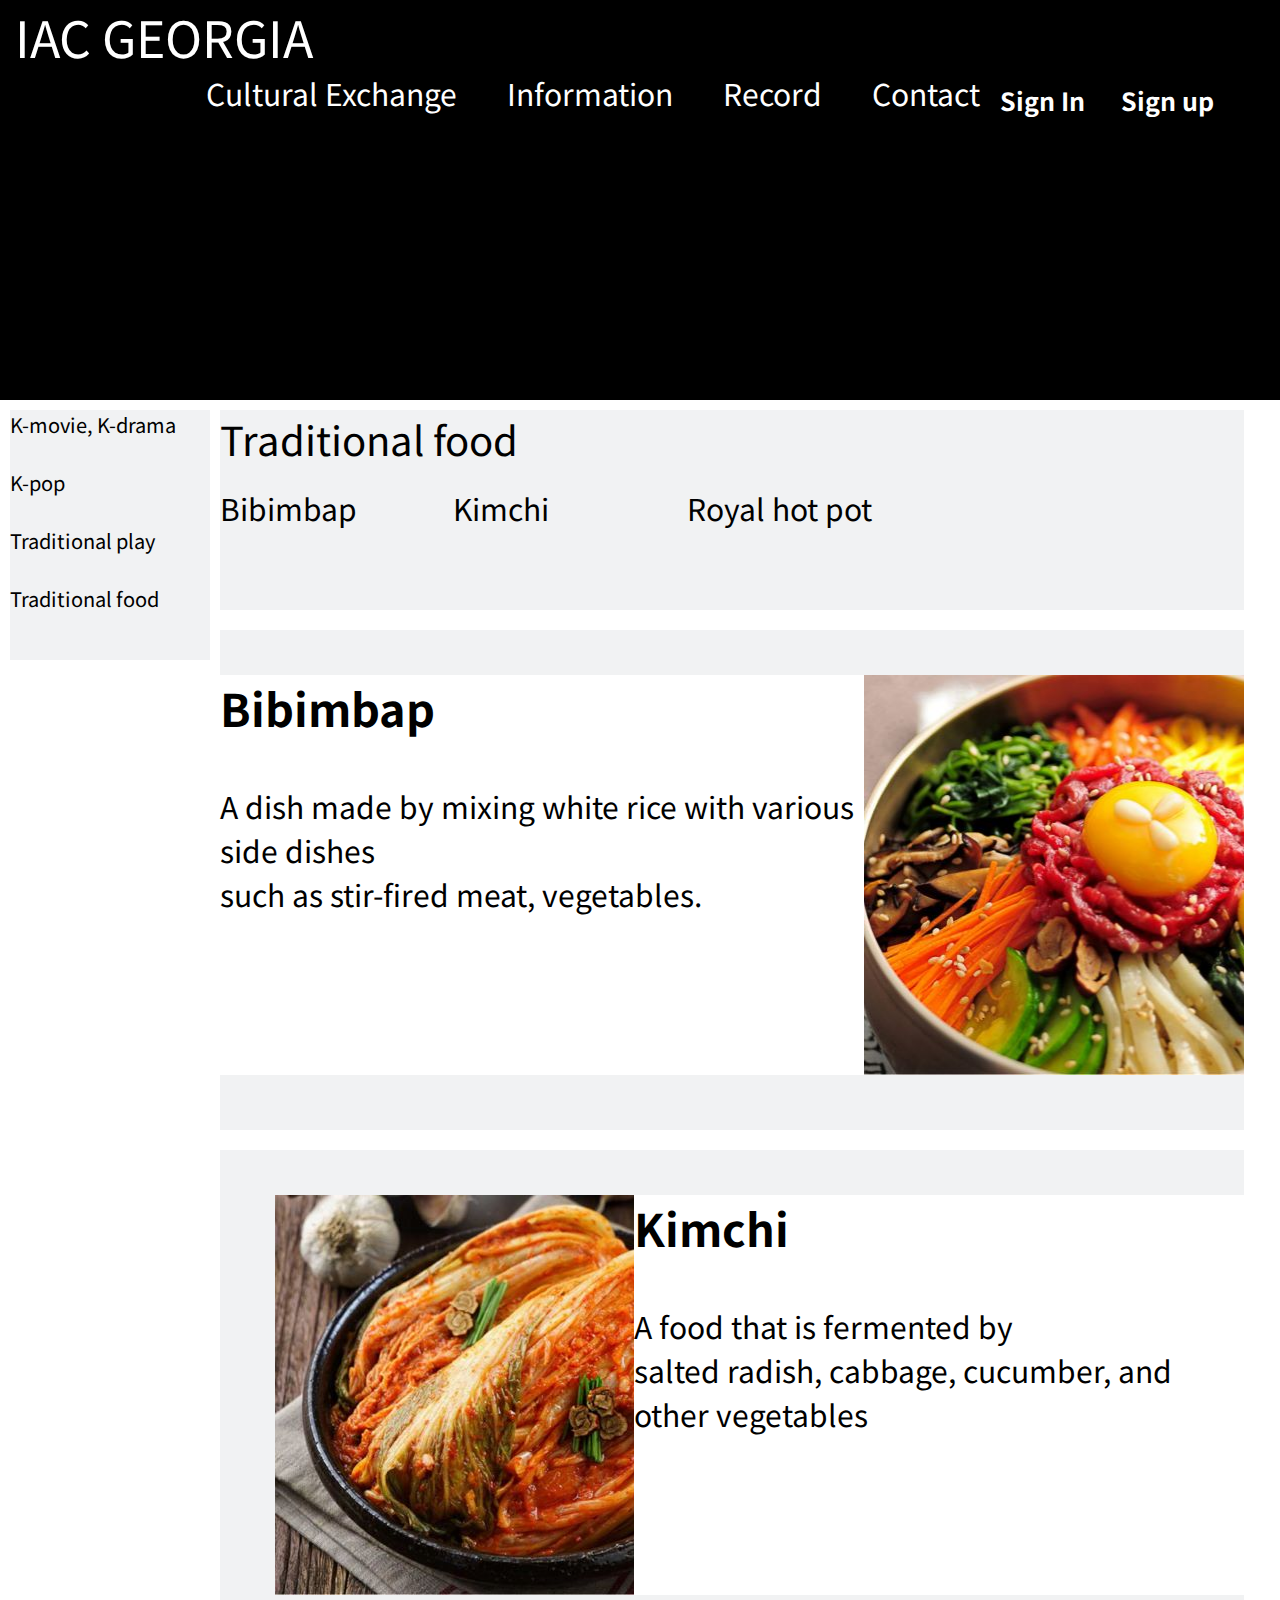
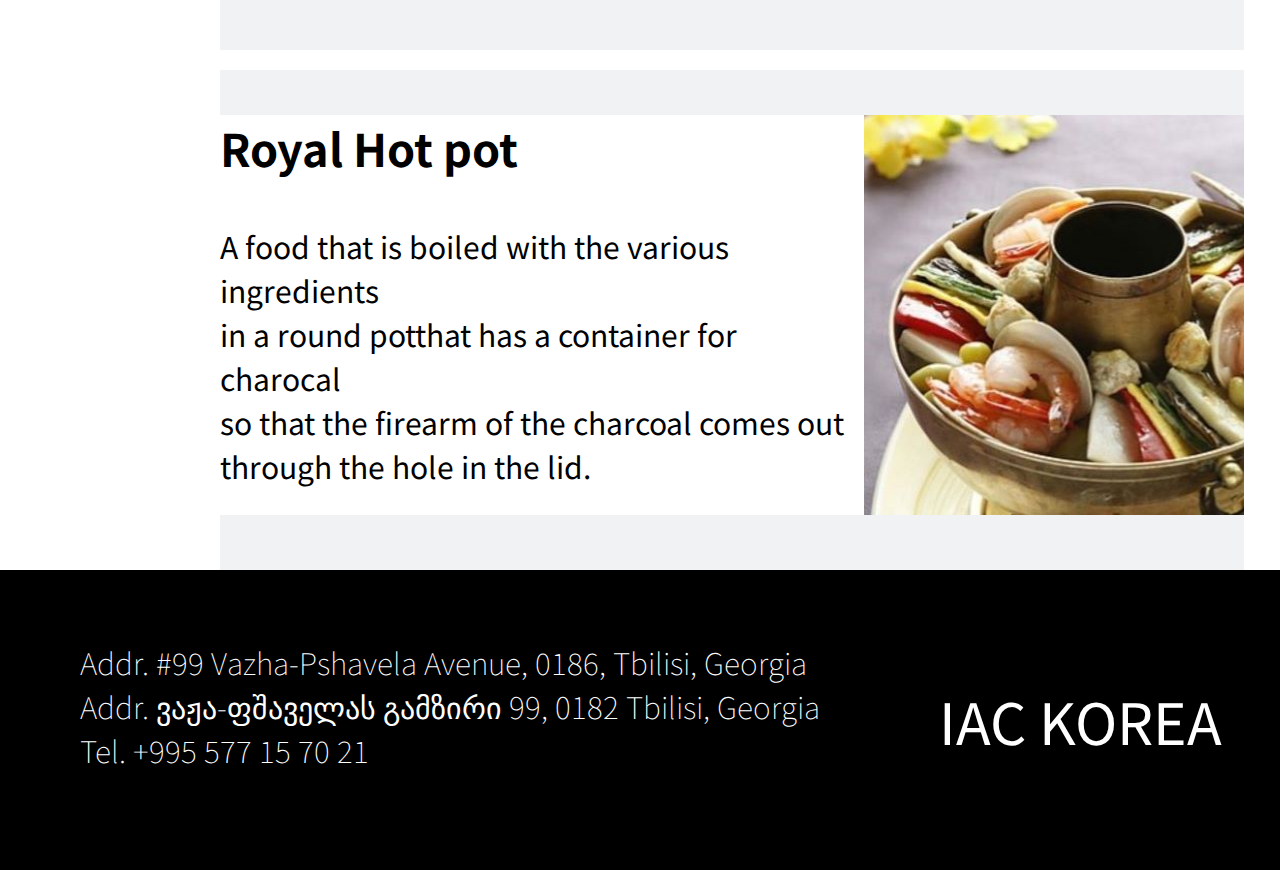
<file: k-food.html>
<!doctype html>
<html lang="eng">
    <head>
        <link href="https://fonts.googleapis.com/css?family=Noto+Sans+KR&display=swap" rel="stylesheet">
        <link rel="stylesheet" type="text/css" href="k-food_style.css">
    </head>
    <body>
        <div class="wrap">
            <div class="intro">
                <div class="intro1">
                    <div class="name">
                        <a href="index.html">IAC GEORGIA</a>
                    </div>
                    <div class="header">
                        <div class="login">
                            Sign In
                        </div>
                        <div class="login">
                            Sign up
                        </div>
                    </div>
                </div>
                <div class="intro2">
                        <ul class="nav">
                            <li><a>Cultural Exchange</a></li>
                            <li><a>Information</a></li>
                            <li><a>Record</a></li>
                            <li><a href="#link_contact">Contact</a></li>
                        </ul>
                </div>
            </div>
            <div class="k_main">
                <div class="button">
                    <li><a>K-movie, K-drama</a></li>
                    <li><a><br>K-pop</a></li>
                    <li><a href="play.html"><br>Traditional play</a></li>
                    <li><a><br>Traditional food</a></li>
                </div>
                <div class="maincon">
                    <div class="title">
                        Traditional food
                        <ul class="nav1">
                            <li><a href="#link_bibimbap">Bibimbap</a></li>
                            <li><a href="#link_kimchi">Kimchi</a></li>
                            <li><a href="#link_hotpot">Royal hot pot</a></li>
                        </ul>
                    </div>
                </div>
                <div class="food" id="link_bibimbap">
                    <div class="contents">
                        <h2>Bibimbap</h2>
                        <br>A dish made by mixing white rice with various side dishes
                        <br>such as stir-fired meat, vegetables.
                    </div>
                    <div class="bibimbap_pic"></div>
                </div>
                <div class="food" id="link_kimchi">
                    <div class="kimchi_pic"></div>
                    <div class="contents">
                        <h2>Kimchi</h2>
                        <br>A food that is fermented by
                        <br>salted radish, cabbage, cucumber, and other vegetables
                    </div>
                </div>
                <div class="food" id="link_hotpot">
                    <div class="contents">
                        <h2>Royal Hot pot</h2>
                        <br>A food that is boiled with the various ingredients
                        <br>in a round potthat has a container for charocal
                        <br>so that the firearm of the charcoal comes out
                        <br>through the hole in the lid.
                    </div>
                    <div class="hotpot_pic"></div>
                </div>
                <div class="contact" id="link_contact">
                    <div class="con">
                        Addr. #99 Vazha-Pshavela Avenue, 0186, Tbilisi, Georgia
                        <br> Addr. ვაჟა-ფშაველას გამზირი 99, 0182 Tbilisi, Georgia
                        <br>Tel. +995 577 15 70 21
                    </div>
                    <a href="http://gictc.sillasys.com/main/main.do">
                        IAC KOREA
            </div>  
        </div>
    </body>
</html>
</file>
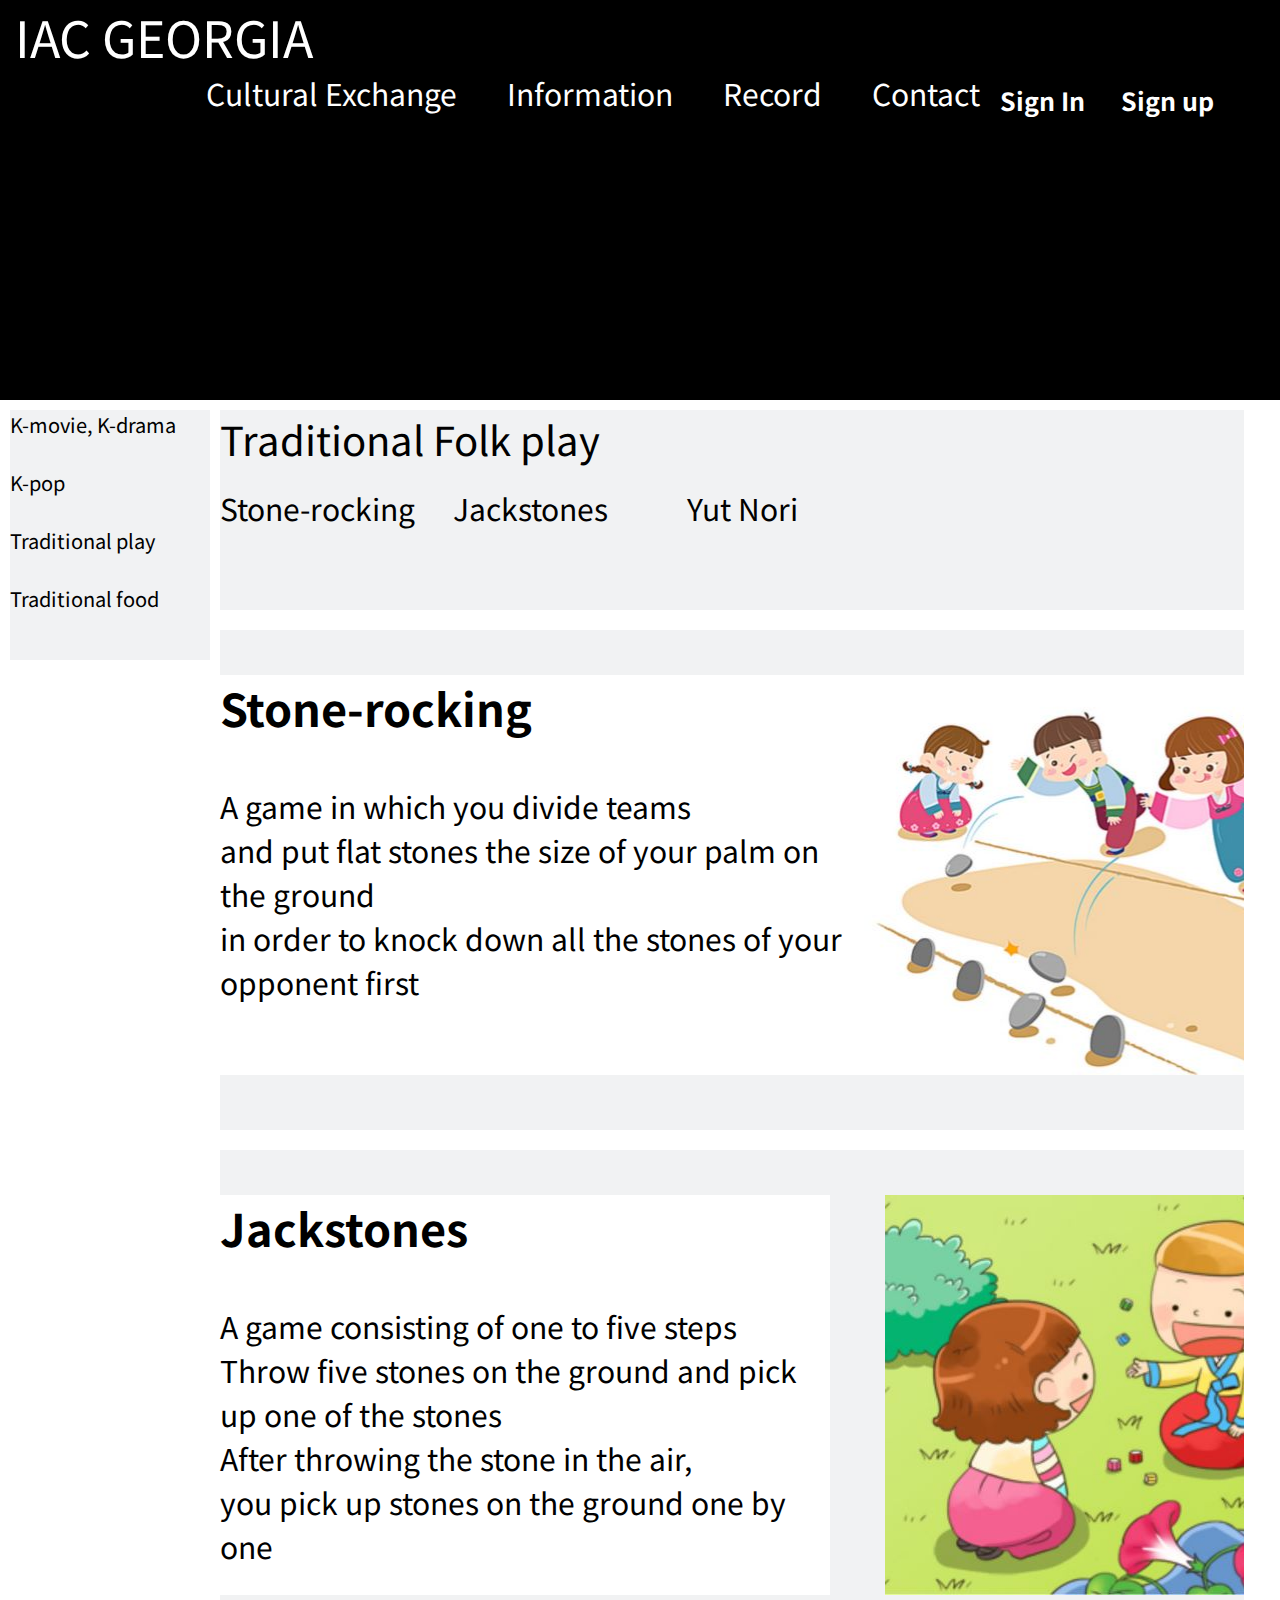
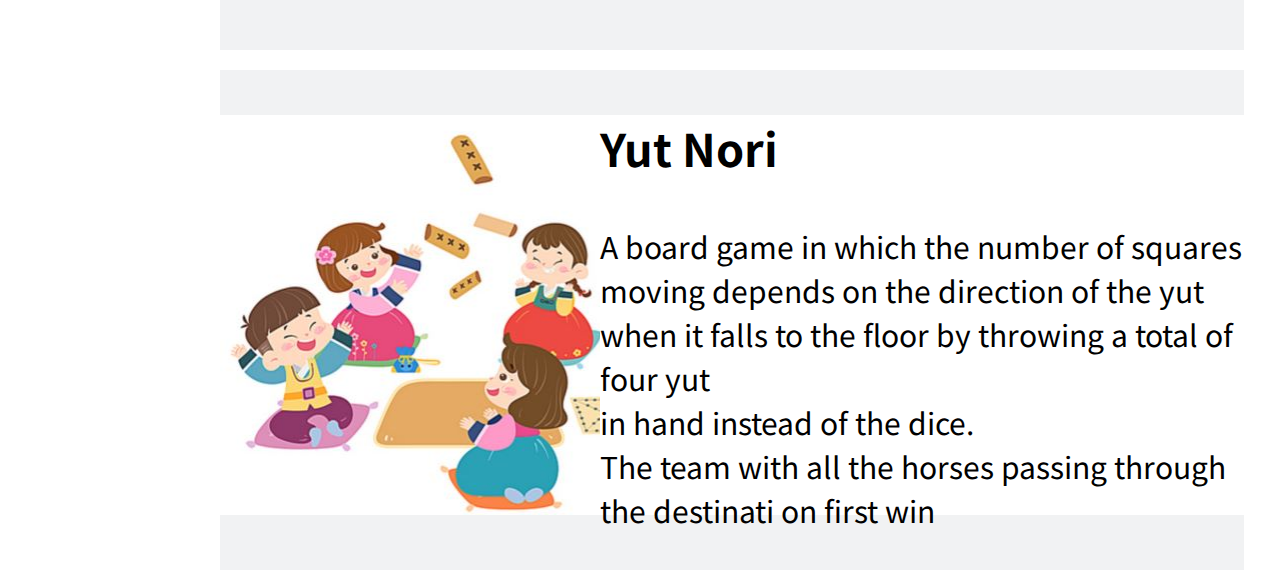
<file: play.html>
<!doctype html>
<html lang="eng">
    <head>
        <link href="https://fonts.googleapis.com/css?family=Noto+Sans+KR&display=swap" rel="stylesheet">
        <link rel="stylesheet" type="text/css" href="style_play.css">
    </head>
    <body>
        <div class="wrap">
            <div class="intro">
                <div class="intro1">
                    <div class="name">
                        <a href="index.html">IAC GEORGIA</a>
                    </div>
                    <div class="header">
                        <div class="login">
                            Sign In
                        </div>
                        <div class="login">
                            Sign up
                        </div>
                    </div>
                </div>
                <div class="intro2">
                        <ul class="nav">
                            <li><a href="k-food.html">Cultural Exchange</a></li>
                            <li><a>Information</a></li>
                            <li><a>Record</a></li>
                            <li><a href="#link_contact">Contact</a></li>
                        </ul>
                </div>
            </div>
            <div class="k_main">
                <div class="button">
                    <li><a>K-movie, K-drama</a></li>
                    <li><a><br>K-pop</a></li>
                    <li><a><br>Traditional play</a></li>
                    <li><a href="k-food.html"><br>Traditional food</a></li>
                </div>
                <div class="title">
                    Traditional Folk play
                    <ul class="nav1">
                        <li><a href="#link_stone">Stone-rocking</a></li>
                        <li><a href="#link_jack">Jackstones</a></li>
                        <li><a href="#link_yut">Yut Nori</a></li>
                    </ul>
                </div>
                <div class="play" id="link_stone">
                    <div class="contents">
                        <h2>Stone-rocking</h2>
                        <br>A game in which you divide teams 
                        <br>and put flat stones the size of your palm on the ground 
                        <br>in order to knock down all the stones of your opponent first
                    </div>
                    <div class="stone_pic"></div>
                </div>
                <div class="play" id="link_jack">
                    <div class="contents">
                        <h2>Jackstones</h2>
                        <br>A game consisting of one to five steps
                        <br>Throw five stones on the ground and pick up one of the stones
                        <br>After throwing the stone in the air,
                        <br>you pick up stones on the ground one by one
                    </div>
                    <div class="jackstone_pic"></div>
                </div>
                <div class="play" id="link_yut">
                    <div class="yut_pic"></div>
                    <div class="contents">
                        <h2>Yut Nori</h2>
                        <br>A board game in which the number of squares 
                        <br>moving depends on the direction of the yut
                        <br>when it falls to the floor by throwing a total of four yut
                        <br>in hand instead of the dice.
                        <br>The team with all the horses passing through the destinati on first win
                    </div>
                </div>
            </div>  
        </div>
    </body>
</html>
</file>
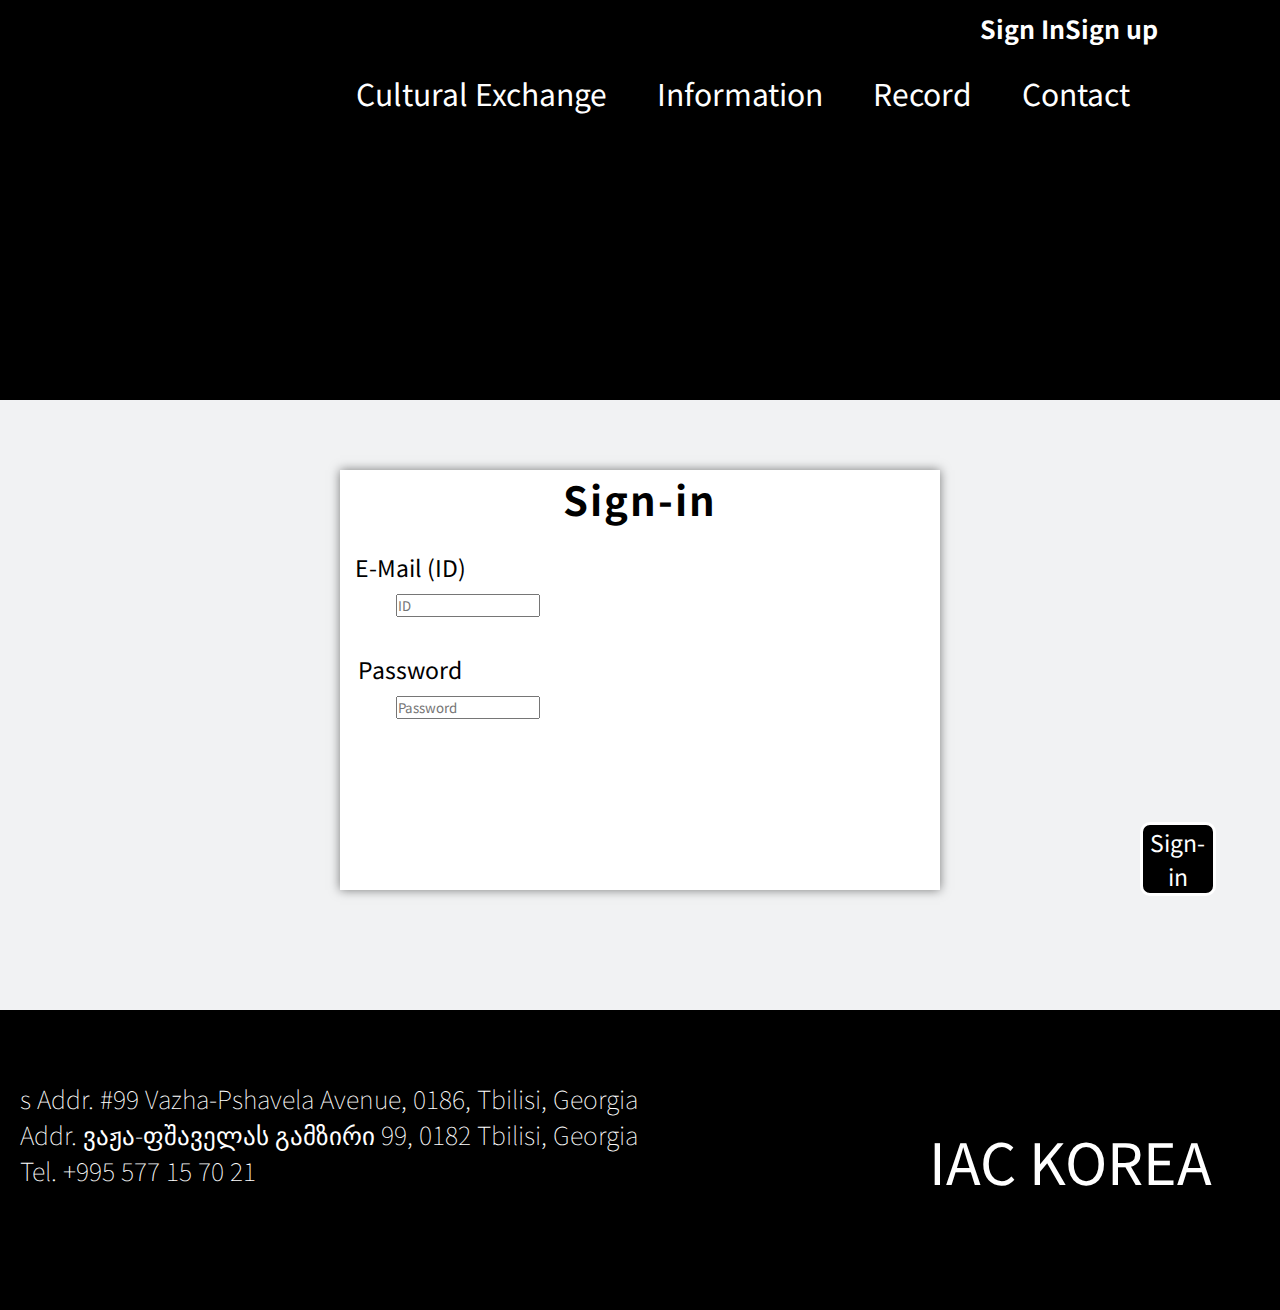
<file: sign_in.html>
<!doctype html>
<html lang="eng">
    <head>
        <link href="https://fonts.googleapis.com/css?family=Noto+Sans+KR&display=swap" rel="stylesheet">
        <link rel="stylesheet" type="text/css" href="sign_in.css">
    </head>
    <body>
        <div class="wrap">
            <div class="intro"> <!-- 로그인&회원가입, 목록 -->
                <div class="intro1">
                    <div class="header">
                        <div class="login">
                            <a href = "sign_in.html">
                                Sign In 
                            </a>
                        </div>
                        <div class="login">
                            <a href = "sign_up.html">
                                Sign up
                            </a>
                        </div>
                    </div>
                </div>
                <div class="intro2">
                        <ul class="nav">
                            <li><a>Cultural Exchange</a></li>
                            <li><a href = "information_home.html">Information</a></li>
                            <li><a>Record</a></li>
                            <li><a href="#link_contact">Contact</a></li>
                        </ul>
                </div>
            </div>

            <div class="main"> <!-- 목록 아래부터 맨 밑 소개까지 전부 main -->

                <div class="information_list">
                    <div class="blank">

                    </div>

                    <div class="signup_box">
                         Sign-in
                    </div>

                    <div class="email">
                        E-Mail (ID)<br>
                        <input type="text" placeholder="ID" id="id" class="signupbox">
                        <br><br>
                        Password<br>
                        <input type="password" placeholder="Password" id="password" class="signupbox">
                        <br><br>
                        
                        <br><br>
                        <div class="signup_button">
                            Sign-in
                        </div>
                    </div>

            

                    
                </div>
                

                <div class="contact" id="link_contact">
                    <div class="con">s
                        Addr. #99 Vazha-Pshavela Avenue, 0186, Tbilisi, Georgia
                        <br> Addr. ვაჟა-ფშაველას გამზირი 99, 0182 Tbilisi, Georgia
                        <br>Tel. +995 577 15 70 21
                    </div>
                    <a href="http://gictc.sillasys.com/main/main.do">
                        IAC KOREA
                    </a>
                </div>

            </div>
        </div>
    </body>
</html>
</file>
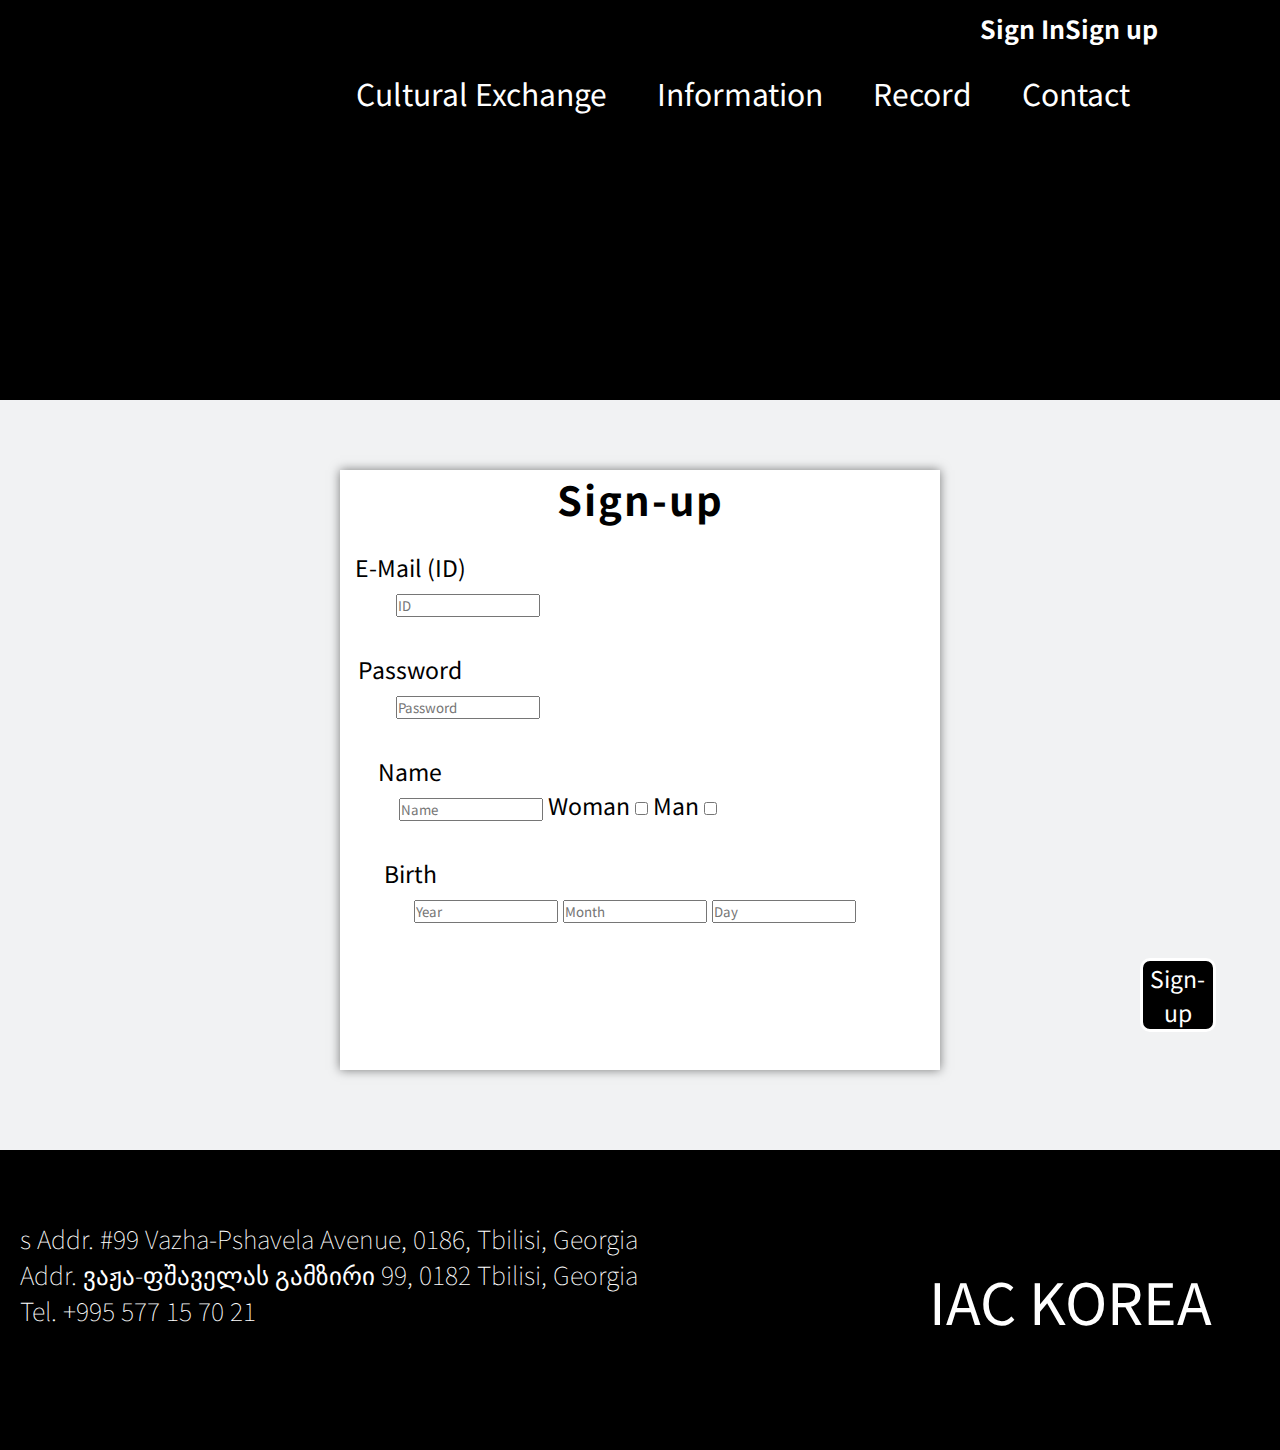
<file: sign_up.html>
<!doctype html>
<html lang="eng">
    <head>
        <link href="https://fonts.googleapis.com/css?family=Noto+Sans+KR&display=swap" rel="stylesheet">
        <link rel="stylesheet" type="text/css" href="sign_up.css">
    </head>
    <body>
        <div class="wrap">
            <div class="intro"> <!-- 로그인&회원가입, 목록 -->
                <div class="intro1">
                    <div class="header">
                        <div class="login">
                            <a href = "sign_in.html">
                                Sign In 
                            </a>
                        </div>
                        <div class="login">
                            <a href = "sign_up.html">
                                Sign up
                            </a>
                        </div>
                    </div>
                </div>
                <div class="intro2">
                        <ul class="nav">
                            <li><a>Cultural Exchange</a></li>
                            <li><a href = "information_home.html">Information</a></li>
                            <li><a>Record</a></li>
                            <li><a href="#link_contact">Contact</a></li>
                        </ul>
                </div>
            </div>

            <div class="main"> <!-- 목록 아래부터 맨 밑 소개까지 전부 main -->

                <div class="information_list">
                    <div class="blank">

                    </div>

                    <div class="signup_box">
                         Sign-up
                    </div>

                    <div class="email">
                        E-Mail (ID)<br>
                        <input type="text" placeholder="ID" id="id" class="signupbox">
                        <br><br>
                        Password<br>
                        <input type="password" placeholder="Password" id="password" class="signupbox">
                        <br><br>
                        Name<br>
                        <span class="name"><input type="text" placeholder="Name" id="password" class="signupbox"></span>
                        
                        <span class="gender">
                            <span class="woman">
                                Woman
                                <input type="checkbox">
                            </span>
                            <span class="man">
                                Man
                                <input type="checkbox">
                            </span>
                        </span>

                        <br><br>Birth<br>
                        <span class="birth">
                            <input type="text" placeholder="Year" id="password" class="birthbox">
                            <input type="text" placeholder="Month" id="password" class="birthbox">
                            <input type="text" placeholder="Day" id="password" class="birthbox">
                        </span>
                        <br><br>
                        <div class="signup_button">
                            Sign-up
                        </div>
                    </div>

            

                    
                </div>
                

                <div class="contact" id="link_contact">
                    <div class="con">s
                        Addr. #99 Vazha-Pshavela Avenue, 0186, Tbilisi, Georgia
                        <br> Addr. ვაჟა-ფშაველას გამზირი 99, 0182 Tbilisi, Georgia
                        <br>Tel. +995 577 15 70 21
                    </div>
                    <a href="http://gictc.sillasys.com/main/main.do">
                        IAC KOREA
                    </a>
                </div>

            </div>
        </div>
    </body>
</html>
</file>
<file: main_style.css>
*{
    font-family: 'Noto Sans KR', sans-serif;
    list-style: none;
    text-decoration: none;
    border-collapse: collapse;
    margin:0px;
    padding:0px;
    color: #000
}

.intro{
    width:100%;
    height:400px;
    background:black
}
.intro1{
    width:100%;
    width:100%;
    height:50px
}
.header{
    display:flex;
    float:right;
    margin-right:50px;
    width:250px
}
.name>a{
    color:#fff;
    font-size:50px;
    margin-left:15px;
}
.login{
    margin-top:-40px;
    flex:1;
    font-size:25px;
    font-weight:bold;
    text-align:center;
    cursor:pointer;
    color:#fff
}
.intro2{
    width:100%;
    height:70px
}
.nav{
    display:flex;
    justify-content:flex-end;
    line-height:86px;
    margin-right:150px
}
.nav>li{
    margin-left:50px;
    cursor:pointer;
    font-size:30px
}
.nav>li>a{
    color:#fff
}
.style{
    background:#f1f2f3;
    width:80%;
    height:500px;
    text-align:center;
    font-size:50px;
    margin-left:10%;
}
.exchange{
    height:400px;
    background-image:url("flag.jpg");
}
.info{
    height:400px;
    background-image:url("information.png");
}
.rec{
    height:400px;
    background-image:url("record.png");
}
.contact{
    display:flex;
    width:100%;
    height:300px;
    background:black;
}
.con{
    flex:8;
    margin-left:80px;
    margin-top:70px;
    font-size:30px;
    font-weight:lighter;
    color:#fff
}
.contact > a{
    flex:4;
    text-align:center;
    font-size:57px;
    margin:auto;
    color:#fff
}
</file>
<file: inform_1.css>
*{
    font-family: 'Noto Sans KR', sans-serif;
    list-style: none;
    text-decoration: none;
    border-collapse: collapse;
    margin:0px;
    padding:0px;
    color: #000
}

.intro{
    width:100%;
    height:400px;
    background:black
}
.intro1{
    width:100%;
    width:100%;
    height:50px
}
.header{
    margin-top:10px;
    display:flex;
    float:right;
    margin-right:50px;
    width:250px
}
.login > a{
    flex:1;
    font-size:25px;
    font-weight:bold;
    text-align:center;
    cursor:pointer;
    color:#fff
}
.intro2{
    width:100%;
    height:70px
}
.nav{
    display:flex;
    justify-content:flex-end;
    line-height:86px;
    margin-right:150px
}
.nav>li{
    margin-left:50px;
    cursor:pointer;
    font-size:30px
}
.nav>li>a{
    color:#fff
}



/* inform_1.html > div class="main" */

/* 공통 요소 */



/* ------------------ */



.information_list {
    width:100%;
    height: 3000px;
    background: #f1f2f3;
    text-align:center;    
}

.information_list > h1 {
    font-size:40px;
    letter-spacing: 3px;
    padding-top: 30px;
}

.explanation {
    padding-bottom: 30px;
}

#grid {
    display: grid;
    grid-template-columns: 250px 1fr;
    font-size:20px;
}

#grid ol {
    border-right:1px solid rgb(214, 212, 212);
    width: 320px;
    margin: 50px 230px;
    text-align:left;
}

#grid a {
    color: rgb(163, 162, 162);
}

#grid .bold {
    font-size: 23px;
}

.text1 {
    font-size:25px;
    margin-top:-180px;
    
}

.introduce {
    display: flex;
    font-size:20px;
    margin-left:600px;
    
}

.introduce > li {
    color:rgb(77, 76, 76);
}

.img_WBU {
    margin-top:-30px;
    margin-left:50px;
}

.subtitle {
    font-size:23px;
    text-align:left;
    font-weight:bold;
    margin-left:570px;
    padding-bottom:10px;
}

.contents {
    font-size:20px;
    color:rgb(129, 127, 127);
    text-align:left;
    margin-left:570px;
}

/* --------------------- */

.text2 {
    font-size:25px;
    margin-top:170px;
}

.img_EBU {
    margin-left:60px;
}

.EBUsubtitle {
    font-size:23px;
    text-align:left;
    font-weight:bold;
    margin-left:570px;
}

.sub_title {
    font-size: 22px;
    color: rgb(116, 114, 114);
    font-weight:bold;
    padding-top:10px;
}

/* --------------------- */

.img_Sightsavers {
    margin-left:20px;
}





/* 맨 아래 contact */

.contact{
    display:flex;
    width:100%;
    height:300px;
    background:black;
}
.con{
    flex:8;
    margin-left:20px;
    margin-top:70px;
    font-size:25px;
    font-weight:lighter;
    color:#fff;
}
.contact > a{
    flex:4;
    text-align:center;
    font-size:57px;
    margin:auto;
    color:#fff;
}
</file>
<file: inform_2.css>
*{
    font-family: 'Noto Sans KR', sans-serif;
    list-style: none;
    text-decoration: none;
    border-collapse: collapse;
    margin:0px;
    padding:0px;
    color: #000
}

.intro{
    width:100%;
    height:400px;
    background:black
}
.intro1{
    width:100%;
    width:100%;
    height:50px
}
.header{
    margin-top:10px;
    display:flex;
    float:right;
    margin-right:50px;
    width:250px
}
.login > a{
    flex:1;
    font-size:25px;
    font-weight:bold;
    text-align:center;
    cursor:pointer;
    color:#fff
}
.intro2{
    width:100%;
    height:70px
}
.nav{
    display:flex;
    justify-content:flex-end;
    line-height:86px;
    margin-right:150px
}
.nav>li{
    margin-left:50px;
    cursor:pointer;
    font-size:30px
}
.nav>li>a{
    color:#fff
}



/* inform_2.html > div class="main" */

/* 공통 요소 */



/* ------------------ */



.information_list {
    width:100%;
    height: 1400px;
    background: white;
    text-align:center;
    background-image: linear-gradient(
        rgba(143, 141, 141, 0.8),
        rgba(143, 141, 141, 0.8)
    ), url("image/trial.jpg");    
    
}

.information_list > h1 {
    font-size:40px;
    letter-spacing: 3px;
    padding-top: 30px;
}

.explanation {
    padding-bottom: 30px;
}

#grid {
    display: grid;
    grid-template-columns: 250px 1fr;
    font-size:20px;
}
    

#grid ol {
    border-right:1px solid rgb(214, 212, 212);
    width: 320px;
    margin: 50px 230px;
    text-align:left;
    margin-right:500px;
}

#grid a {
    color: rgb(163, 162, 162);
}

#grid .bold {
    font-size: 23px;
}

/* ------------------ */

.contents {
    font-size: 20px;
    margin-top:-180px;
    line-height:155%;
    
    
}

.contents1 {
    font-size: 20px;
    margin-left: 50px;
    line-height:140%;
}

.arrow {
    font-size: 50px;
    font-weight:bold;
    margin-bottom:50px;
}







/* 맨 아래 contact */

.contact{
    display:flex;
    width:100%;
    height:300px;
    background:black;
}
.con{
    flex:8;
    margin-left:20px;
    margin-top:70px;
    font-size:25px;
    font-weight:lighter;
    color:#fff;
}
.contact > a{
    flex:4;
    text-align:center;
    font-size:57px;
    margin:auto;
    color:#fff;
}
</file>
<file: inform_3.css>
*{
    font-family: 'Noto Sans KR', sans-serif;
    list-style: none;
    text-decoration: none;
    border-collapse: collapse;
    margin:0px;
    padding:0px;
    color: #000
}

.intro{
    width:100%;
    height:400px;
    background:black
}
.intro1{
    width:100%;
    width:100%;
    height:50px
}
.header{
    margin-top:10px;
    display:flex;
    float:right;
    margin-right:50px;
    width:250px
}
.login > a{
    flex:1;
    font-size:25px;
    font-weight:bold;
    text-align:center;
    cursor:pointer;
    color:#fff
}
.intro2{
    width:100%;
    height:70px
}
.nav{
    display:flex;
    justify-content:flex-end;
    line-height:86px;
    margin-right:150px
}
.nav>li{
    margin-left:50px;
    cursor:pointer;
    font-size:30px
}
.nav>li>a{
    color:#fff
}



/* inform_2.html > div class="main" */

/* 공통 요소 */



/* ------------------ */



.information_list {
    width:100%;
    height: 1400px;
    background: white;
    text-align:center;
    background-image: linear-gradient(
        rgba(143, 141, 141, 0.8),
        rgba(143, 141, 141, 0.8)
    ), url("image/iac_1.jpg");   
    
}

.information_list > h1 {
    font-size:40px;
    letter-spacing: 3px;
    padding-top: 30px;
}

.explanation {
    padding-bottom: 30px;
}

#grid {
    display: grid;
    grid-template-columns: 250px 1fr;
    font-size:20px;
}
    

#grid ol {
    border-right:1px solid rgb(214, 212, 212);
    width: 320px;
    margin: 50px 230px;
    text-align:left;
    margin-right:500px;
}

#grid a {
    color: rgb(128, 126, 126);
}

#grid .bold {
    font-size: 23px;
}

/* ------------------ */

.iac_title {
    font-size:33px;
    font-weight:bold;
    margin-top:-215px;
    margin-left:-570px;
}

.iac_contents {
    font-size:20px;
    margin-left:290px;
    line-height:150%;
}

.subtitle {
    font-size:25px;
    font-weight:bold;
    margin-left:-460px;
}

.sub_contents {
    font-size:20px;
    line-height:170%;
}

.subtitle2 {
    font-size:25px;
    font-weight:bold;
    margin-left:-520px;
}


/* 맨 아래 contact */

.contact{
    display:flex;
    width:100%;
    height:300px;
    background:black;
}
.con{
    flex:8;
    margin-left:20px;
    margin-top:70px;
    font-size:25px;
    font-weight:lighter;
    color:#fff;
}
.contact > a{
    flex:4;
    text-align:center;
    font-size:57px;
    margin:auto;
    color:#fff;
}
</file>
<file: information_home.css>
*{
    font-family: 'Noto Sans KR', sans-serif;
    list-style: none;
    text-decoration: none;
    border-collapse: collapse;
    margin:0px;
    padding:0px;
    color: #000
}

.intro{
    width:100%;
    height:400px;
    background:black
}
.intro1{
    width:100%;
    width:100%;
    height:50px
}
.header{
    margin-top:10px;
    display:flex;
    float:right;
    margin-right:50px;
    width:250px
}
.login > a {
    flex: 1;
    font-size:25px;
    font-weight:bold;
    text-align:center;
    cursor:pointer;
    color:#fff
}
.intro2{
    width:100%;
    height:70px
}
.nav{
    display:flex;
    justify-content:flex-end;
    line-height:86px;
    margin-right:150px
}
.nav>li{
    margin-left:50px;
    cursor:pointer;
    font-size:30px
}
.nav>li>a{
    color:#fff
}


/* information_home.html > div class="main" */

/* 공통 요소 */
.contents_icons1 {
    font-size: 23px;
    margin-top:100px;
}
.contents_icons2 {
    font-size: 23px;
    margin-top:80px;
}

/* ------------------ */

.information_list {
    width:100%;
    height: 850px;
    background: #f1f2f3;
    text-align:center;    
}

.information_list > h1 {
    font-size:40px;
    letter-spacing: 3px;
    padding-top: 30px;
}

.icons1 {
    display: flex;
    height: 300px;
    width:1280px;
    margin:40px auto;
}

.icons1 > li {
    flex:1;
    background: white;
    text-align:center;
    box-shadow: 0px 0px 10px rgba(0, 0, 0, 0.5);
}

.icons1 > li:not(:last-child) {
    margin-right: 40px;
}

.icons2 {
    display: flex;
    height: 300px;
    width:1280px;
    margin:40px auto;
}

.icons2 > li {
    flex:1;
    background: white;
    text-align:center;
    box-shadow: 0px 0px 10px rgba(0, 0, 0, 0.5);
}

.icons2 > li:not(:last-child) {
    margin-right: 40px;
}


/* 맨 아래 contact */

.contact{
    display:flex;
    width:100%;
    height:300px;
    background:black;
}
.con{
    flex:8;
    margin-left:20px;
    margin-top:70px;
    font-size:25px;
    font-weight:lighter;
    color:#fff;
}
.contact > a{
    flex:4;
    text-align:center;
    font-size:57px;
    margin:auto;
    color:#fff;
}
</file>
<file: k-food_style.css>
*{
    font-family: 'Noto Sans KR', sans-serif;
    list-style: none;
    text-decoration: none;
    border-collapse: collapse;
    margin:0px;
    padding:0px;
    color: #000
}
.intro{
    width:100%;
    height:400px;
    background:black
}
.intro1{
    width:100%;
    width:100%;
    height:50px
}
.name>a{
    color:#fff;
    font-size:50px;
    margin-left:15px;
}
.header{
    margin-top:10px;
    display:flex;
    float:right;
    margin-right:50px;
    width:250px
}
.login{
    flex:1;
    font-size:25px;
    font-weight:bold;
    text-align:center;
    cursor:pointer;
    color:#fff
}
.intro2{
    width:100%;
    height:70px
}
.nav{
    display:flex;
    justify-content:flex-end;
    line-height:86px;
    margin-right:150px
}
.nav>li{
    margin-left:50px;
    cursor:pointer;
    font-size:30px
}
.nav>li>a{
    color:#fff
}
.button{ 
    margin-top:10px;
    margin-left:10px;
    width:200px;
    height:250px;
    font-size:20px;
    background:#f1f2f3;
}
.title{
    width:80%;
    height:200px;
    margin-left:220px;
    margin-top:-250px;
    background:#f1f2f3;
    font-size:40px;
    font-style:bold;
}
.nav1{
    width:700px;
    height:100px;
    display:flex;
    line-height:80px;
}
.nav1>li{
    flex:1;
    font-size:30px;
}
.food{
    margin-top:20px;
    width:80%;
    height:500px;
    margin-left:220px;
    display:flex;
    font-size:40px;
    font-style:bold;
    background:#f1f2f3;
}
.contents{
    margin-top:45px;
    height:400px;
    width:900px;
    background:#fff;
    float:left;
    font-size:30px;
}
.bibimbap_pic{
    margin-top:45px;
    width:530px;
    height:400px;
    background-image:url("bibimbap.jpg")
}
.kimchi_pic{
    width:530px;
    margin-top:45px;
    height:400px;
    background-image:url("kimchi.jpg");
    margin-left:55px;
}
.hotpot_pic{
    margin-top:45px;
    width:530px;
    height:400px;
    background-image:url("hotpot.jpg")
}
.food > h2{
    font-size:40px;
    font-style:bold
}
.contact{
    display:flex;
    width:100%;
    height:300px;
    background:black;
}
.con{
    flex:8;
    margin-left:80px;
    margin-top:70px;
    font-size:30px;
    font-weight:lighter;
    color:#fff
}
.contact > a{
    flex:4;
    text-align:center;
    font-size:57px;
    margin:auto;
    color:#fff
}
</file>
<file: style_play.css>
*{
    font-family: 'Noto Sans KR', sans-serif;
    list-style: none;
    text-decoration: none;
    border-collapse: collapse;
    margin:0px;
    padding:0px;
    color: #000
}
.intro{
    width:100%;
    height:400px;
    background:black
}
.intro1{
    width:100%;
    width:100%;
    height:50px
}
.name>a{
    color:#fff;
    font-size:50px;
    margin-left:15px;
}
.header{
    margin-top:10px;
    display:flex;
    float:right;
    margin-right:50px;
    width:250px
}
.login{
    flex:1;
    font-size:25px;
    font-weight:bold;
    text-align:center;
    cursor:pointer;
    color:#fff
}
.intro2{
    width:100%;
    height:70px
}
.nav{
    display:flex;
    justify-content:flex-end;
    line-height:86px;
    margin-right:150px
}
.nav>li{
    margin-left:50px;
    cursor:pointer;
    font-size:30px
}
.nav>li>a{
    color:#fff
}
.button{ 
    margin-top:10px;
    margin-left:10px;
    width:200px;
    height:250px;
    font-size:20px;
    background:#f1f2f3;
}
.title{
    width:80%;
    height:200px;
    margin-left:220px;
    margin-top:-250px;
    background:#f1f2f3;
    font-size:40px;
    font-style:bold;
}
.nav1{
    width:700px;
    height:100px;
    display:flex;
    line-height:80px;
}
.nav1>li{
    flex:1;
    font-size:30px;
}
.play{
    margin-top:20px;
    width:80%;
    height:500px;
    margin-left:220px;
    display:flex;
    font-size:40px;
    font-style:bold;
    background:#f1f2f3;
}
.contents{
    margin-top:45px;
    height:400px;
    width:900px;
    background:#fff;
    float:left;
    font-size:30px;
}
.stone_pic{
    margin-top:45px;
    width:530px;
    height:400px;
    background-image:url("stone.jpg")
}
.jackstone_pic{
    width:530px;
    margin-top:45px;
    height:400px;
    background-image:url("jackstone.jpg");
    margin-left:55px;
}
.yut_pic{
    margin-top:45px;
    width:530px;
    height:400px;
    background-image:url("yutnori.jpg")
}
.food > h2{
    font-size:40px;
    font-style:bold
}
</file>
<file: sign_in.css>
*{
    font-family: 'Noto Sans KR', sans-serif;
    list-style: none;
    text-decoration: none;
    border-collapse: collapse;
    margin:0px;
    padding:0px;
    color: #000
}

.intro{
    width:100%;
    height:400px;
    background:black
}
.intro1{
    width:100%;
    width:100%;
    height:50px
}
.header{
    margin-top:10px;
    display:flex;
    float:right;
    margin-right:50px;
    width:250px
}
.login > a{
    flex:1;
    font-size:25px;
    font-weight:bold;
    text-align:center;
    cursor:pointer;
    color:#fff
}
.intro2{
    width:100%;
    height:70px
}
.nav{
    display:flex;
    justify-content:flex-end;
    line-height:86px;
    margin-right:150px
}
.nav>li{
    margin-left:50px;
    cursor:pointer;
    font-size:30px
}
.nav>li>a{
    color:#fff
}


/* sign_in.html > div class="main" */

/* 공통 요소 */



/* ------------------ */

.information_list {
    width:100%;
    height: 610px;
    background: #f1f2f3;
    text-align:center;    
}

.blank {
    width:100%;
    height: 70px;
}


.signup_box {
    background: white;
    text-align:center;
    font-weight:bold;
    letter-spacing: 2px;
    font-size:40px;
    box-shadow: 0px 0px 10px rgba(0, 0, 0, 0.5);
    width: 600px;
    height: 420px;
    margin: auto;
    
}

.email {
    font-size:23px;
    margin-top:-340px;
    margin-left: -460px
}

.signupbox {
    margin-left:115px;
}

.signup_button {
    width:4%;
    margin-left:1600px;
    border-style: solid;
    background-color: black;
    color:white;
    border-radius: 10px;
}

.name {
    margin-left:180px;
}

.birth {
    margin-left:450px;
}
/* 맨 아래 contact */

.contact{
    display:flex;
    width:100%;
    height:300px;
    background:black;
}
.con{
    flex:8;
    margin-left:20px;
    margin-top:70px;
    font-size:25px;
    font-weight:lighter;
    color:#fff;
}
.contact > a{
    flex:4;
    text-align:center;
    font-size:57px;
    margin:auto;
    color:#fff;
}
</file>
<file: sign_up.css>
*{
    font-family: 'Noto Sans KR', sans-serif;
    list-style: none;
    text-decoration: none;
    border-collapse: collapse;
    margin:0px;
    padding:0px;
    color: #000
}

.intro{
    width:100%;
    height:400px;
    background:black
}
.intro1{
    width:100%;
    width:100%;
    height:50px
}
.header{
    margin-top:10px;
    display:flex;
    float:right;
    margin-right:50px;
    width:250px
}
.login > a{
    flex:1;
    font-size:25px;
    font-weight:bold;
    text-align:center;
    cursor:pointer;
    color:#fff
}
.intro2{
    width:100%;
    height:70px
}
.nav{
    display:flex;
    justify-content:flex-end;
    line-height:86px;
    margin-right:150px
}
.nav>li{
    margin-left:50px;
    cursor:pointer;
    font-size:30px
}
.nav>li>a{
    color:#fff
}


/* sign_up.html > div class="main" */

/* 공통 요소 */



/* ------------------ */

.information_list {
    width:100%;
    height: 750px;
    background: #f1f2f3;
    text-align:center;    
}

.blank {
    width:100%;
    height: 70px;
}


.signup_box {
    background: white;
    text-align:center;
    font-weight:bold;
    letter-spacing: 2px;
    font-size:40px;
    box-shadow: 0px 0px 10px rgba(0, 0, 0, 0.5);
    width: 600px;
    height: 600px;
    margin: auto;
    
}

.email {
    font-size:23px;
    margin-top:-520px;
    margin-left: -460px
}

.signupbox {
    margin-left:115px;
}

.signup_button {
    width:4%;
    margin-left:1600px;
    border-style: solid;
    background-color: black;
    color:white;
    border-radius: 10px;
}

.name {
    margin-left:180px;
}

.birth {
    margin-left:450px;
}
/* 맨 아래 contact */

.contact{
    display:flex;
    width:100%;
    height:300px;
    background:black;
}
.con{
    flex:8;
    margin-left:20px;
    margin-top:70px;
    font-size:25px;
    font-weight:lighter;
    color:#fff;
}
.contact > a{
    flex:4;
    text-align:center;
    font-size:57px;
    margin:auto;
    color:#fff;
}
</file>
